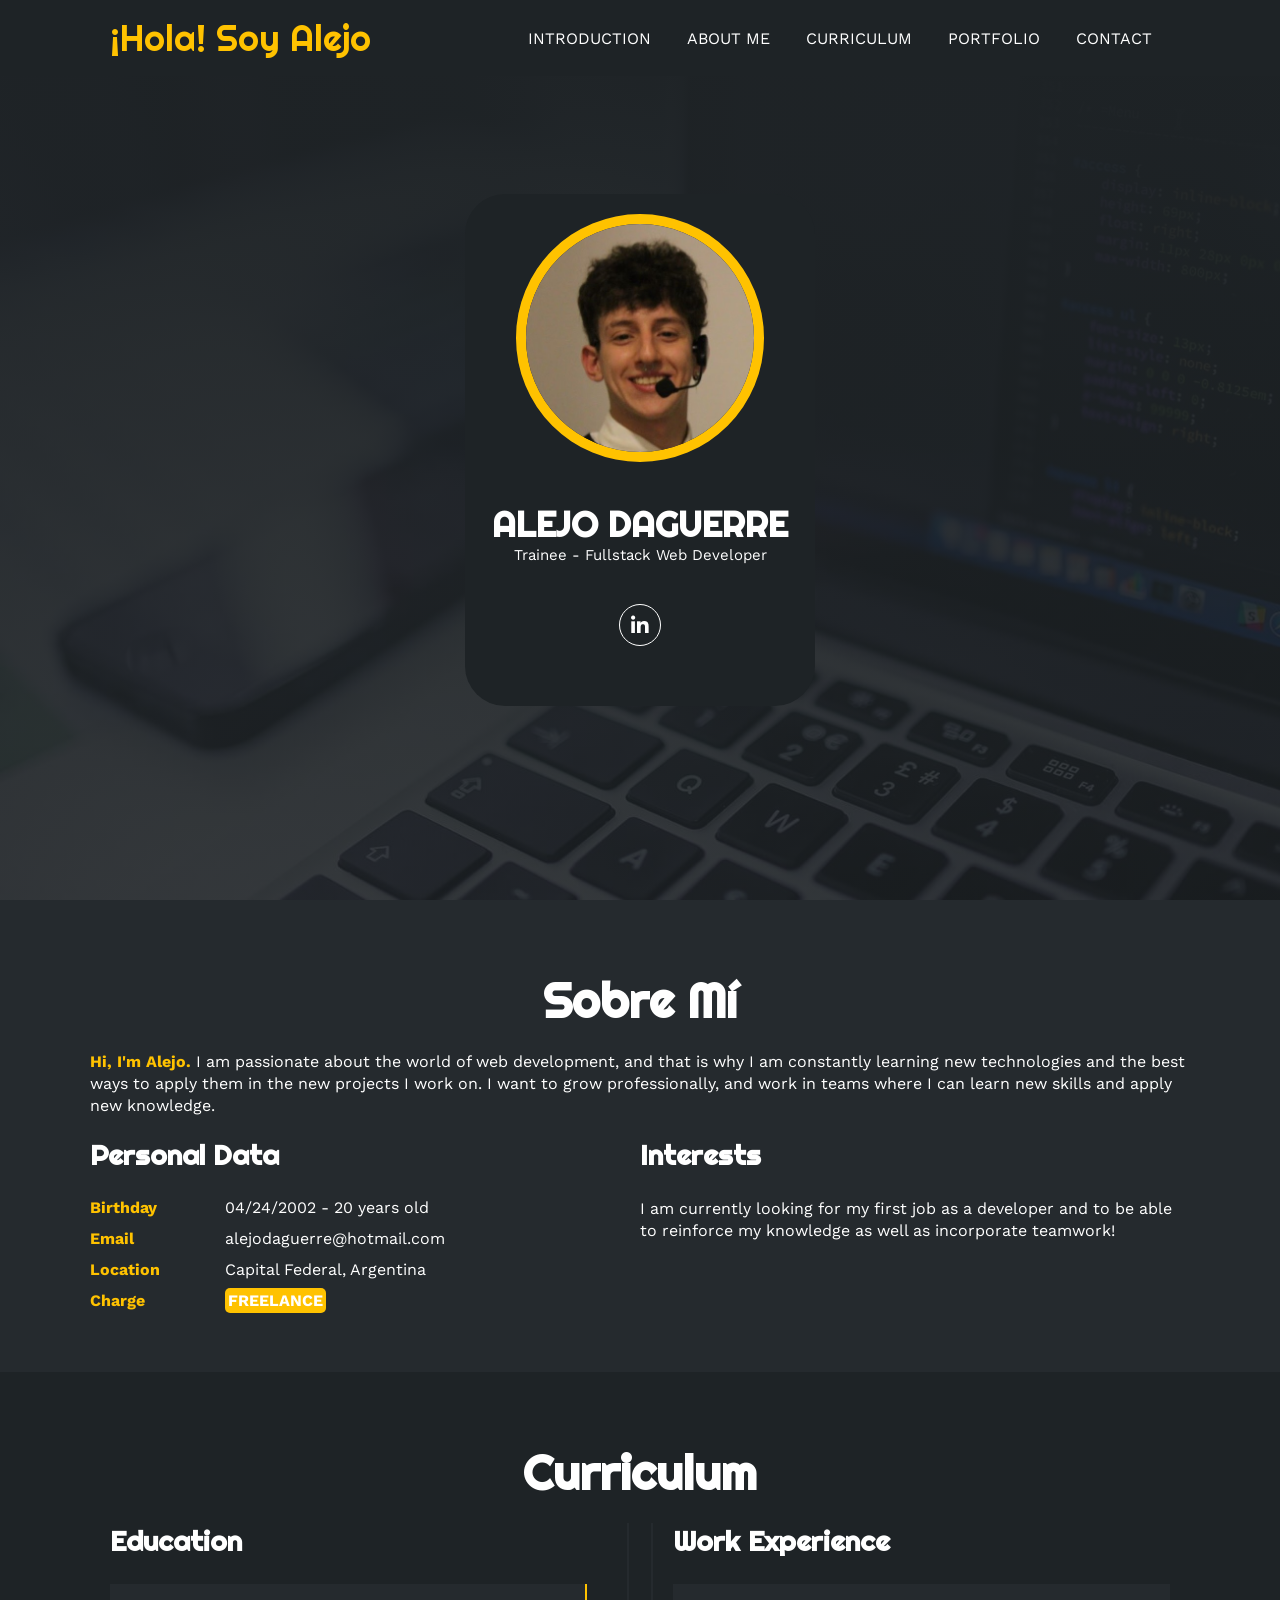
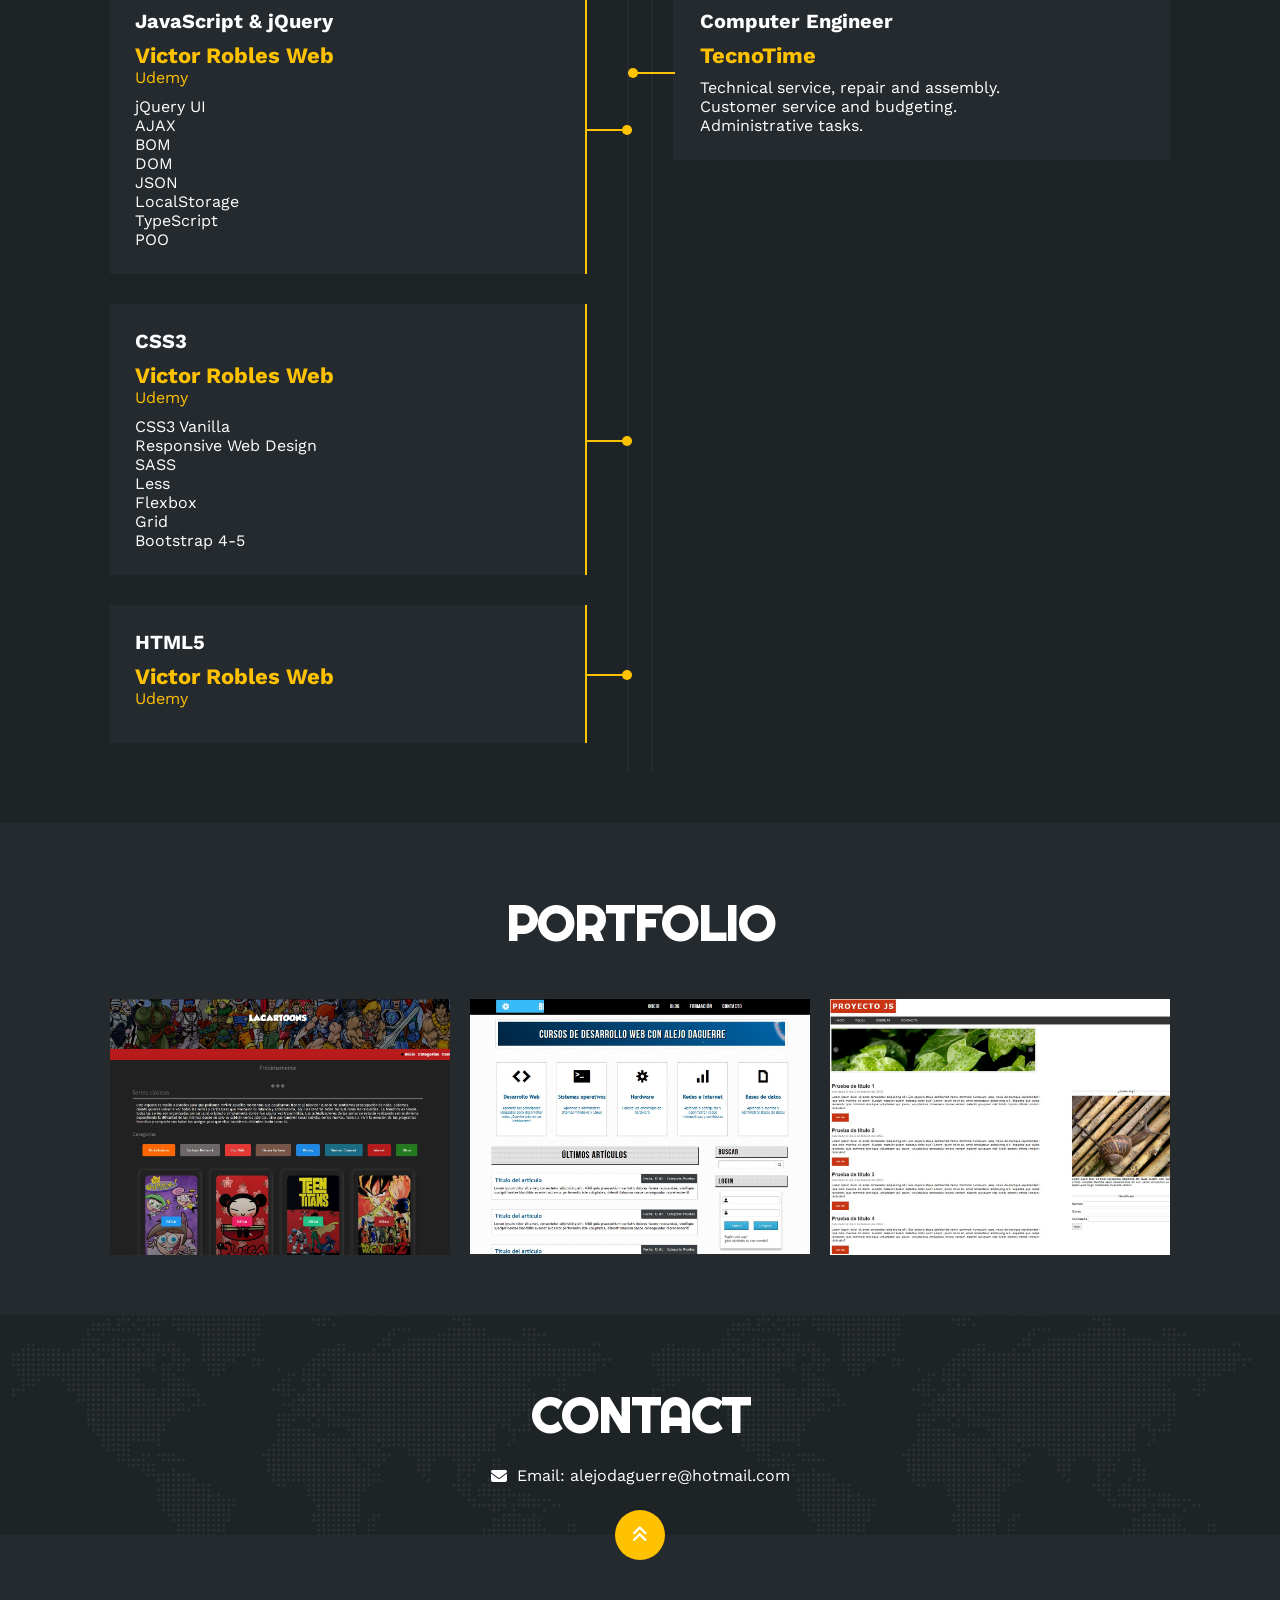
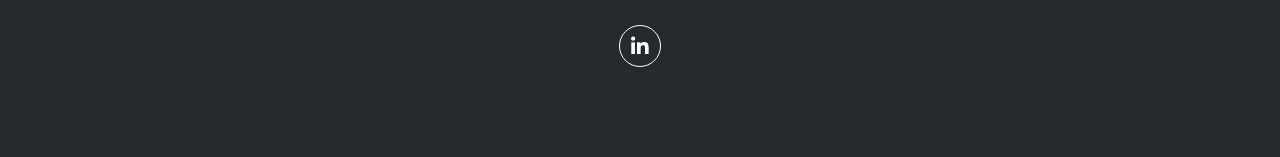
<file: index.html>
<!DOCTYPE html>
<html lang="es">

<head>
    <meta charset="UTF-8">
    <meta http-equiv="X-UA-Compatible" content="IE=edge">
    <meta name="viewport" content="width=device-width, initial-scale=1.0">
    <link rel="stylesheet" href="https://cdnjs.cloudflare.com/ajax/libs/font-awesome/6.1.2/css/all.min.css"
        integrity="sha512-1sCRPdkRXhBV2PBLUdRb4tMg1w2YPf37qatUFeS7zlBy7jJI8Lf4VHwWfZZfpXtYSLy85pkm9GaYVYMfw5BC1A=="
        crossorigin="anonymous" referrerpolicy="no-referrer" />
    <title>Portfolio - Alejo Daguerre</title>
    <link rel="icon" type="image/x-icon" href="img/favicon.png">
    <link rel="stylesheet" href="styles.css">
</head>

<body>

    <div class="headerContent">
        <header>
            <div class="logo">
                <a href="#">¡Hola! Soy Alejo</a>
            </div>
            <nav id="nav">
                <ul>
                    <li><a href="#intro" onclick="seleccionar()">INTRODUCTION</a></li>
                    <li><a href="#aboutMe" onclick="seleccionar()">ABOUT ME</a></li>
                    <li><a href="#curriculum" onclick="seleccionar()">CURRICULUM</a></li>
                    <li><a href="#portfolio" onclick="seleccionar()">PORTFOLIO</a></li>
                    <li><a href="#contact" onclick="seleccionar()">CONTACT</a></li>
                </ul>
            </nav>

            <div class="nav-responsive" onclick="mostrarOcultarMenu()">
                <i class="fa-solid fa-bars"></i>
            </div>
        </header>
    </div>

    <section id="intro" class="intro">
        <div class="bannerContent">
            <div class="imgContent">
                <img src="img/profile.jpg" alt="">
            </div>
            <h1>ALEJO DAGUERRE</h1>
            <h2>Trainee - Fullstack Web Developer</h2>
            <div class="linkedin">
                <a href="https://www.linkedin.com/in/alejo-daguerre/" target="_blank"><i
                        class="fa-brands fa-linkedin-in"></i></a>
            </div>
        </div>
    </section>

    <section id="aboutMe" class="aboutMe">
        <div class="bio">
            <h2>Sobre Mí</h2>
            <p><span>Hi, I'm Alejo.</span> I am passionate about the world of web development, and that is why I am
                constantly learning new technologies and the best ways to apply them in the new projects I work on. I
                want to grow professionally, and work in teams where I can learn new skills and apply new knowledge.</p>

            <div class="perData">
                <div class="col">
                    <h3>Personal Data</h3>
                    <ul>
                        <li>
                            <strong>Birthday</strong>
                            04/24/2002 - 20 years old
                        </li>
                        <li>
                            <strong>Email</strong>
                            alejodaguerre@hotmail.com
                        </li>
                        <li>
                            <strong>Location</strong>
                            Capital Federal, Argentina
                        </li>
                        <li>
                            <strong>Charge</strong>
                            <span>FREELANCE</span>
                        </li>
                    </ul>
                </div>

                <div class="col">
                    <h3>Interests</h3>
                    <div class="interestSection">
                            <p>I am currently looking for my first job as a developer and to be able to reinforce my
                                knowledge as well as incorporate teamwork!</p>
                    </div>
                </div>
            </div>
        </div>
    </section>

    <section id="curriculum" class="curriculum">
        <div class="contentSection">
            <h2>Curriculum</h2>
            <div class="pillar">
                <div class="col left">
                    <h3>Education</h3>
                    <div class="item lf">
                        <h4>JavaScript & jQuery</h4>
                        <span class="teacher">Victor Robles Web</span>
                        <span class="company">Udemy</span>
                        <p class="edu">
                        <ul>
                            <li>jQuery UI</li>
                            <li>AJAX</li>
                            <li>BOM</li>
                            <li>DOM</li>
                            <li>JSON</li>
                            <li>LocalStorage</li>
                            <li>TypeScript</li>
                            <li>POO</li>
                        </ul>
                        </p>
                        <div class="l-connector">
                            <div class="l-circle"></div>
                        </div>
                    </div>

                    <div class="item lf">
                        <h4>CSS3</h4>
                        <span class="teacher">Victor Robles Web</span>
                        <span class="company">Udemy</span>
                        <p class="edu">
                        <ul>
                            <li>CSS3 Vanilla</li>
                            <li>Responsive Web Design</li>
                            <li>SASS</li>
                            <li>Less</li>
                            <li>Flexbox</li>
                            <li>Grid</li>
                            <li>Bootstrap 4-5</li>
                        </ul>
                        </p>
                        <div class="l-connector">
                            <div class="l-circle"></div>
                        </div>
                    </div>

                    <div class="item lf">
                        <h4>HTML5</h4>
                        <span class="teacher">Victor Robles Web</span>
                        <span class="company">Udemy</span>
                        <div class="l-connector">
                            <div class="l-circle"></div>
                        </div>
                    </div>
                </div>

                <div class="col right">
                    <h3>Work Experience</h3>
                    <div class="item right">
                        <h4>Computer Engineer</h4>
                        <span class="teacher">TecnoTime</span>
                        <span class="company"></span>
                        <p><ul>
                            <li>Technical service, repair and assembly.</li>
                            <li>Customer service and budgeting.</li>
                            <li>Administrative tasks.</li>
                        </ul></p>
                        
                        <div class="r-connector">
                            <div class="r-circle"></div>
                        </div>
                    </div>
                </div>
            </div>
        </div>
    </section>

    <section id="portfolio" class="portfolio">
        <div class="sectionContent">
            <h2>PORTFOLIO</h2>
            <div class="gallery">
                <div class="project">
                    <a href="https://github.com/AlejoDaguerre/Project-LaCartoons" target="_blank">
                        <img src="img/p1.jpg" alt="">
                        <div class="overlay">
                            <h3>Project</h3>
                            <p>CSS3</p>
                        </div>
                    </a>
                </div>
                <div class="project">
                    <a href="https://github.com/AlejoDaguerre/Project-CSS3" target="_blank">
                        <img src="img/p2.jpg" alt="">
                        <div class="overlay">
                            <h3>Project</h3>
                            <p>CSS3</p>
                        </div>
                    </a>
                </div>
                <div class="project">
                    <a href="https://github.com/AlejoDaguerre/Project-JS" target="_blank">
                        <img src="img/p3.jpg" alt="">
                        <div class="overlay">
                            <h3>Project</h3>
                            <p>JavaScript</p>
                        </div>
                    </a>
                </div>
            </div>
        </div>
    </section>

    <section id="contact" class="contact">
        <div class="contentSection">
            <h2>CONTACT</h2>
            <div class="pillar">

                <div class="info">
                    <i class="fa-solid fa-envelope"></i>
                    Email: alejodaguerre@hotmail.com
                </div>
            </div>
    </section>

    <footer>
        <a href="#intro" class="up">
            <i class="fa-solid fa-angles-up"></i>
        </a>
        <div class="linkedin">
            <a href="https://www.linkedin.com/in/alejo-daguerre/" target="_blank"><i
                    class="fa-brands fa-linkedin-in"></i></a>
        </div>
    </footer>


    <script src="script.js"></script>
</body>

</html>
</file>
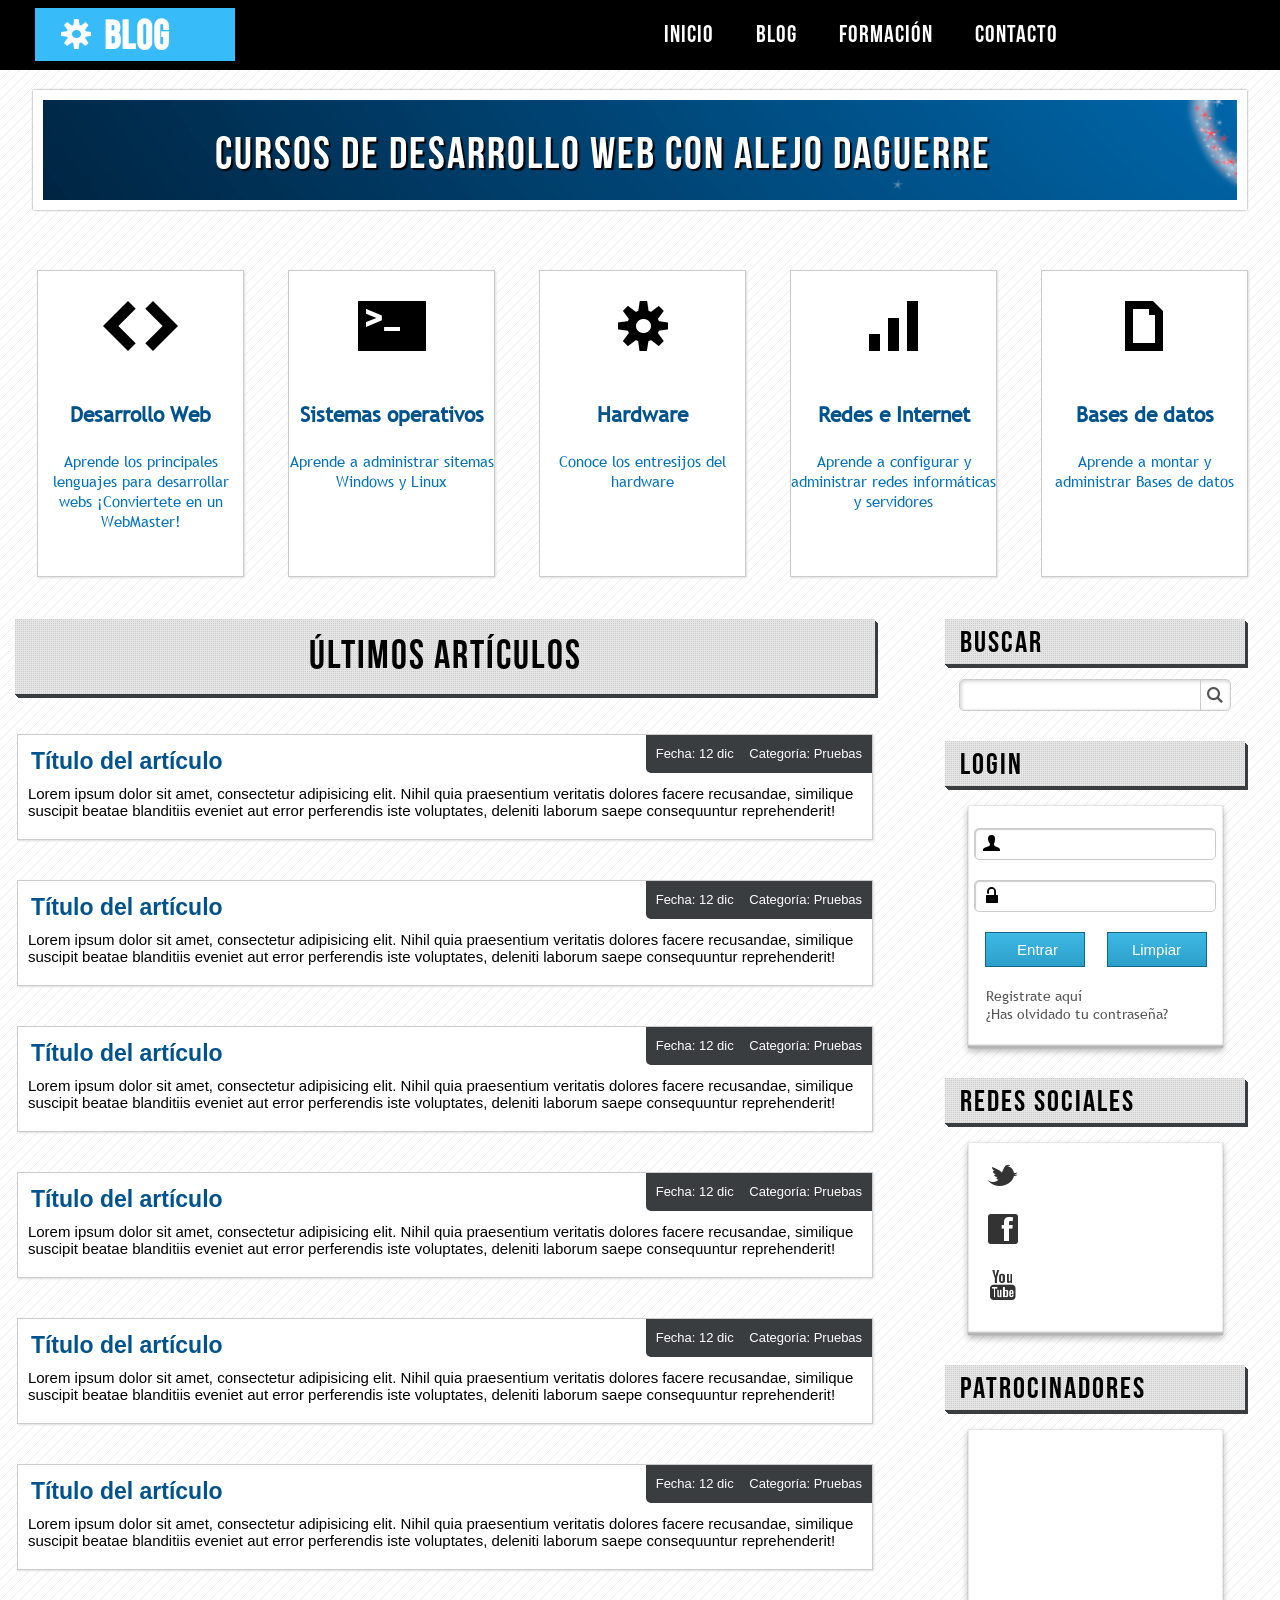
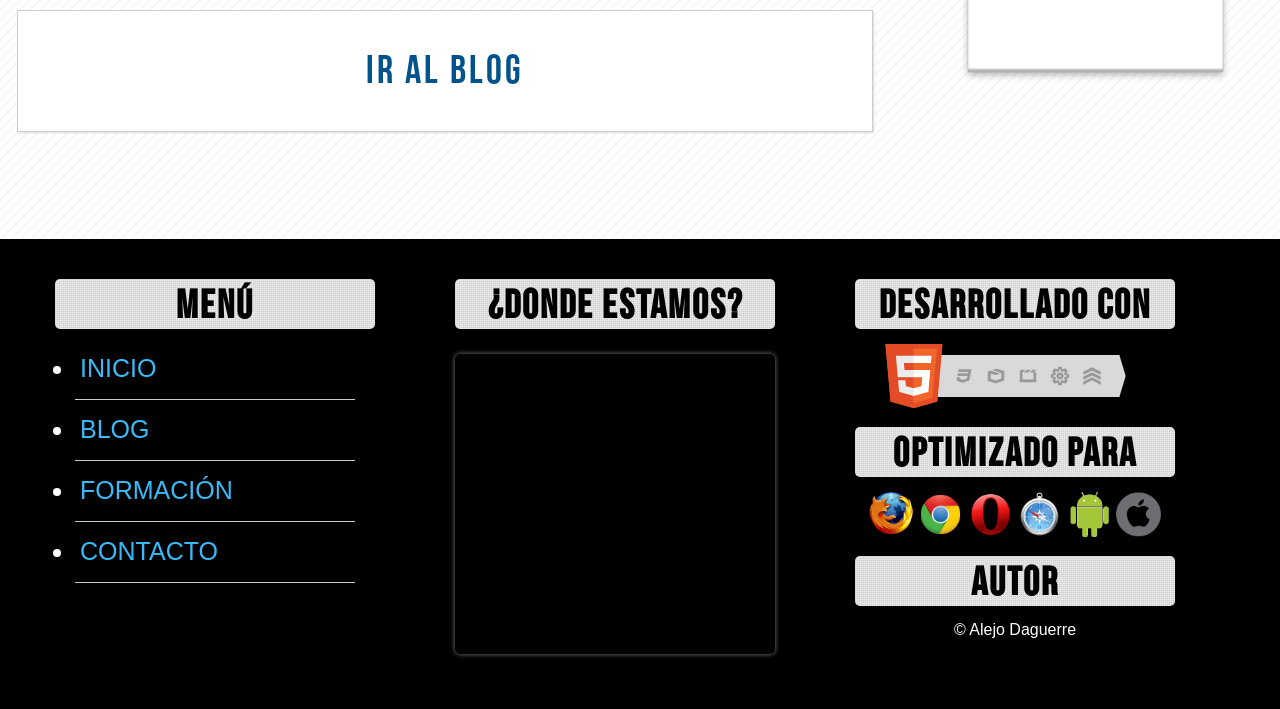
<file: proyects/Proyect2/index.html>
<!DOCTYPE html>
<html lang="es">

<head>
    <meta charset="utf-8">
    <meta name="viewport" content="width=device-width, user-scalable=no">
    <title>Máster en CSS</title>
    <link rel="icon" type="favicon/x-icon" href="img/supertux.png">
    <link rel="stylesheet" href="css/styles.css">
    <link rel="stylesheet" href="css/responsive.css">
</head>

<body>
    <!--Inicio Cabecera-->
    <header id="header">
        <div class="wrap">
            <div id="logo">
                <span class="gear">S</span>
                <h3>BLOG</h3>
            </div>
            <nav id="menu">
                <ul>
                    <li><a href="">INICIO</a></li>
                    <li><a href="">BLOG</a></li>
                    <li><a href="">FORMACIÓN</a></li>
                    <li><a href="">CONTACTO</a></li>
                </ul>
            </nav>
        </div>

    </header>
    <!--Fin Cabecera-->


    <section class="wrap wrap-content">
        <section id="info">

            <!--Inicio Banner-->
            <div id="banner">
                <h1>CURSOS DE DESARROLLO WEB CON ALEJO DAGUERRE</h1>
            </div>
            <!--Fin Banner-->

            <!--Inicio Tarjetas-->
            <div id="cards">
                <div class="card">
                    <p class="icon">H</p>
                    <h2 class="category">Desarrollo Web</h2>
                    <p class="description">
                        Aprende los principales lenguajes para desarrollar webs ¡Conviertete en un WebMaster!
                    </p>
                </div>
                <div class="card">
                    <p class="icon">_</p>
                    <h2 class="category">Sistemas operativos</h2>
                    <p class="description">
                        Aprende a administrar sitemas Windows y Linux
                    </p>
                </div>
                <div class="card">
                    <p class="icon">S</p>
                    <h2 class="category">Hardware</h2>
                    <p class="description">
                        Conoce los entresijos del hardware
                    </p>
                </div>
                <div class="card">
                    <p class="icon">u</p>
                    <h2 class="category">Redes e Internet</h2>
                    <p class="description">
                        Aprende a configurar y administrar redes informáticas y servidores
                    </p>
                </div>
                <div class="card">
                    <p class="icon">a</p>
                    <h2 class="category">Bases de datos</h2>
                    <p class="description">
                        Aprende a montar y administrar Bases de datos
                    </p>
                </div>
            </div>
            <!--Fin Tarjetas-->

        </section>

        <!--Inicio Barra Lateral-->
        <div class="clearfix"></div>
        <aside id="lateral">

            <h3>BUSCAR</h3>
            <div id="search">
                <form>
                    <input type="text">
                    <input type="button" value="L" class="icon">
                </form>
            </div>

            <h3>LOGIN</h3>
            <div id="login" class="aside-box">
                <form>
                    <label id="user" class="icon">U</label>
                    <input type="email">

                    <label id="password" class="icon">w</label>
                    <input type="password">

                    <input type="submit" value="Entrar">
                    <input type="reset" value="Limpiar">

                    <a href="#">Registrate aquí</a>
                    <a href="#">¿Has olvidado tu contraseña?</a>

                </form>
            </div>

            <h3>REDES SOCIALES</h3>
            <div id="social" class="aside-box">
                <div class="twitter">
                    <a href="#" class="icon">t</a>
                    <p class="overlay">Twitter</p>
                </div>
                <div class="facebook">
                    <a href="#" class="icon">f</a>
                    <p class="overlay">Facebook</p>
                </div>
                <div class="youtube">
                    <a href="#" class="icon">y</a>
                    <p class="overlay">Youtube</p>
                </div>
            </div>

            <h3>PATROCINADORES</h3>
            <div id="sponsors" class="aside-box"></div>

        </aside>
        <!--Fin Barra Lateral-->

        <!-- Inicio Articulos-->
        <section id="articles">
            <h2>Últimos artículos</h2>
            <div class="clearfix"></div>
            <article>
                <div class="data">
                    <span>Fecha: 12 dic</span>
                    <span>Categoría: Pruebas</span>
                </div>
                <h4>
                    <a href="#">Título del artículo</a>
                </h4>
                <p>Lorem ipsum dolor sit amet, consectetur adipisicing elit. Nihil quia praesentium veritatis dolores
                    facere recusandae, similique suscipit beatae blanditiis eveniet aut error perferendis iste
                    voluptates, deleniti laborum saepe consequuntur reprehenderit!</p>
            </article>
            <article>
                <div class="data">
                    <span>Fecha: 12 dic</span>
                    <span>Categoría: Pruebas</span>
                </div>
                <h4>
                    <a href="#">Título del artículo</a>
                </h4>
                <p>Lorem ipsum dolor sit amet, consectetur adipisicing elit. Nihil quia praesentium veritatis dolores
                    facere recusandae, similique suscipit beatae blanditiis eveniet aut error perferendis iste
                    voluptates, deleniti laborum saepe consequuntur reprehenderit!</p>
            </article>
            <article>
                <div class="data">
                    <span>Fecha: 12 dic</span>
                    <span>Categoría: Pruebas</span>
                </div>
                <h4>
                    <a href="#">Título del artículo</a>
                </h4>
                <p>Lorem ipsum dolor sit amet, consectetur adipisicing elit. Nihil quia praesentium veritatis dolores
                    facere recusandae, similique suscipit beatae blanditiis eveniet aut error perferendis iste
                    voluptates, deleniti laborum saepe consequuntur reprehenderit!</p>
            </article>
            <article>
                <div class="data">
                    <span>Fecha: 12 dic</span>
                    <span>Categoría: Pruebas</span>
                </div>
                <h4>
                    <a href="#">Título del artículo</a>
                </h4>
                <p>Lorem ipsum dolor sit amet, consectetur adipisicing elit. Nihil quia praesentium veritatis dolores
                    facere recusandae, similique suscipit beatae blanditiis eveniet aut error perferendis iste
                    voluptates, deleniti laborum saepe consequuntur reprehenderit!</p>
            </article>
            <article>
                <div class="data">
                    <span>Fecha: 12 dic</span>
                    <span>Categoría: Pruebas</span>
                </div>
                <h4>
                    <a href="#">Título del artículo</a>
                </h4>
                <p>Lorem ipsum dolor sit amet, consectetur adipisicing elit. Nihil quia praesentium veritatis dolores
                    facere recusandae, similique suscipit beatae blanditiis eveniet aut error perferendis iste
                    voluptates, deleniti laborum saepe consequuntur reprehenderit!</p>
            </article>
            <article>
                <div class="data">
                    <span>Fecha: 12 dic</span>
                    <span>Categoría: Pruebas</span>
                </div>
                <h4>
                    <a href="#">Título del artículo</a>
                </h4>
                <p>Lorem ipsum dolor sit amet, consectetur adipisicing elit. Nihil quia praesentium veritatis dolores
                    facere recusandae, similique suscipit beatae blanditiis eveniet aut error perferendis iste
                    voluptates, deleniti laborum saepe consequuntur reprehenderit!</p>
            </article>
            <article id="blog">
                <a href="#">Ir al Blog</a>
            </article>

        </section>
        <!-- Fin Articulos-->

    </section>

    <!--Inicio PIE DE PAGINA-->
    <div class="clearfix"></div>
    <footer id="footer">
        <div class="wrap">

            <div id="menu footer">
                <h5>MENÚ</h5>
                <ul>
                    <li><a href="">INICIO</a></li>
                    <li><a href="">BLOG</a></li>
                    <li><a href="">FORMACIÓN</a></li>
                    <li><a href="">CONTACTO</a></li>
                </ul>
            </div>
            <div id="location">
                <h5>¿DONDE ESTAMOS?</h5>
                <iframe src="https://www.google.com/maps/embed?pb=!1m18!1m12!1m3!1d3283.8668676506013!2d-58.44796464870468!3d-34.60752786511194!2m3!1f0!2f0!3f0!3m2!1i1024!2i768!4f13.1!3m3!1m2!1s0x95bcca1189c237db%3A0x7d00b48da5073e21!2sCid%20Campeador!5e0!3m2!1ses-419!2sar!4v1646343171667!5m2!1ses-419!2sar" width="600" height="450" style="border:0;" allowfullscreen="" loading="lazy"></iframe>
            </div>

            <div id="info">
                <h5>Desarrollado con</h5>
                <p>
                    <img src="img/html5-badge-h-css3-graphics-multimedia-performance-semantics.png" alt="Creado con HTML y CSS">
                </p>

                <h5>Optimizado para</h5>
                <p id="browsers">
                    <a href="#">
                        <img src="img/firefox-icon.png" alt="Firefox" title="firefox">
                    </a>
                    <a href="#">
                        <img src="img/chrome.png" alt="Chrome" title="Chrome">
                    </a>
                    <a href="#">
                        <img src="img/Opera_256x256.png" alt="OperaGX" title="OperaGX">
                    </a>
                    <a href="#">
                        <img src="img/safari.png" alt="Safari" title="Safari">
                    </a>
                    <a href="#">
                        <img src="img/android.png" alt="Android" title="Android">
                    </a>
                    <a href="#">
                        <img src="img/ios.png" alt="IOS" title="IOS">
                    </a>
                </p>

                <h5>AUTOR</h5>
                <p>&copy; Alejo Daguerre</p>

            </div>

        </div>
    </footer>
    <!--Fin PIE DE PAGINA-->



</body>

</html>
</file>
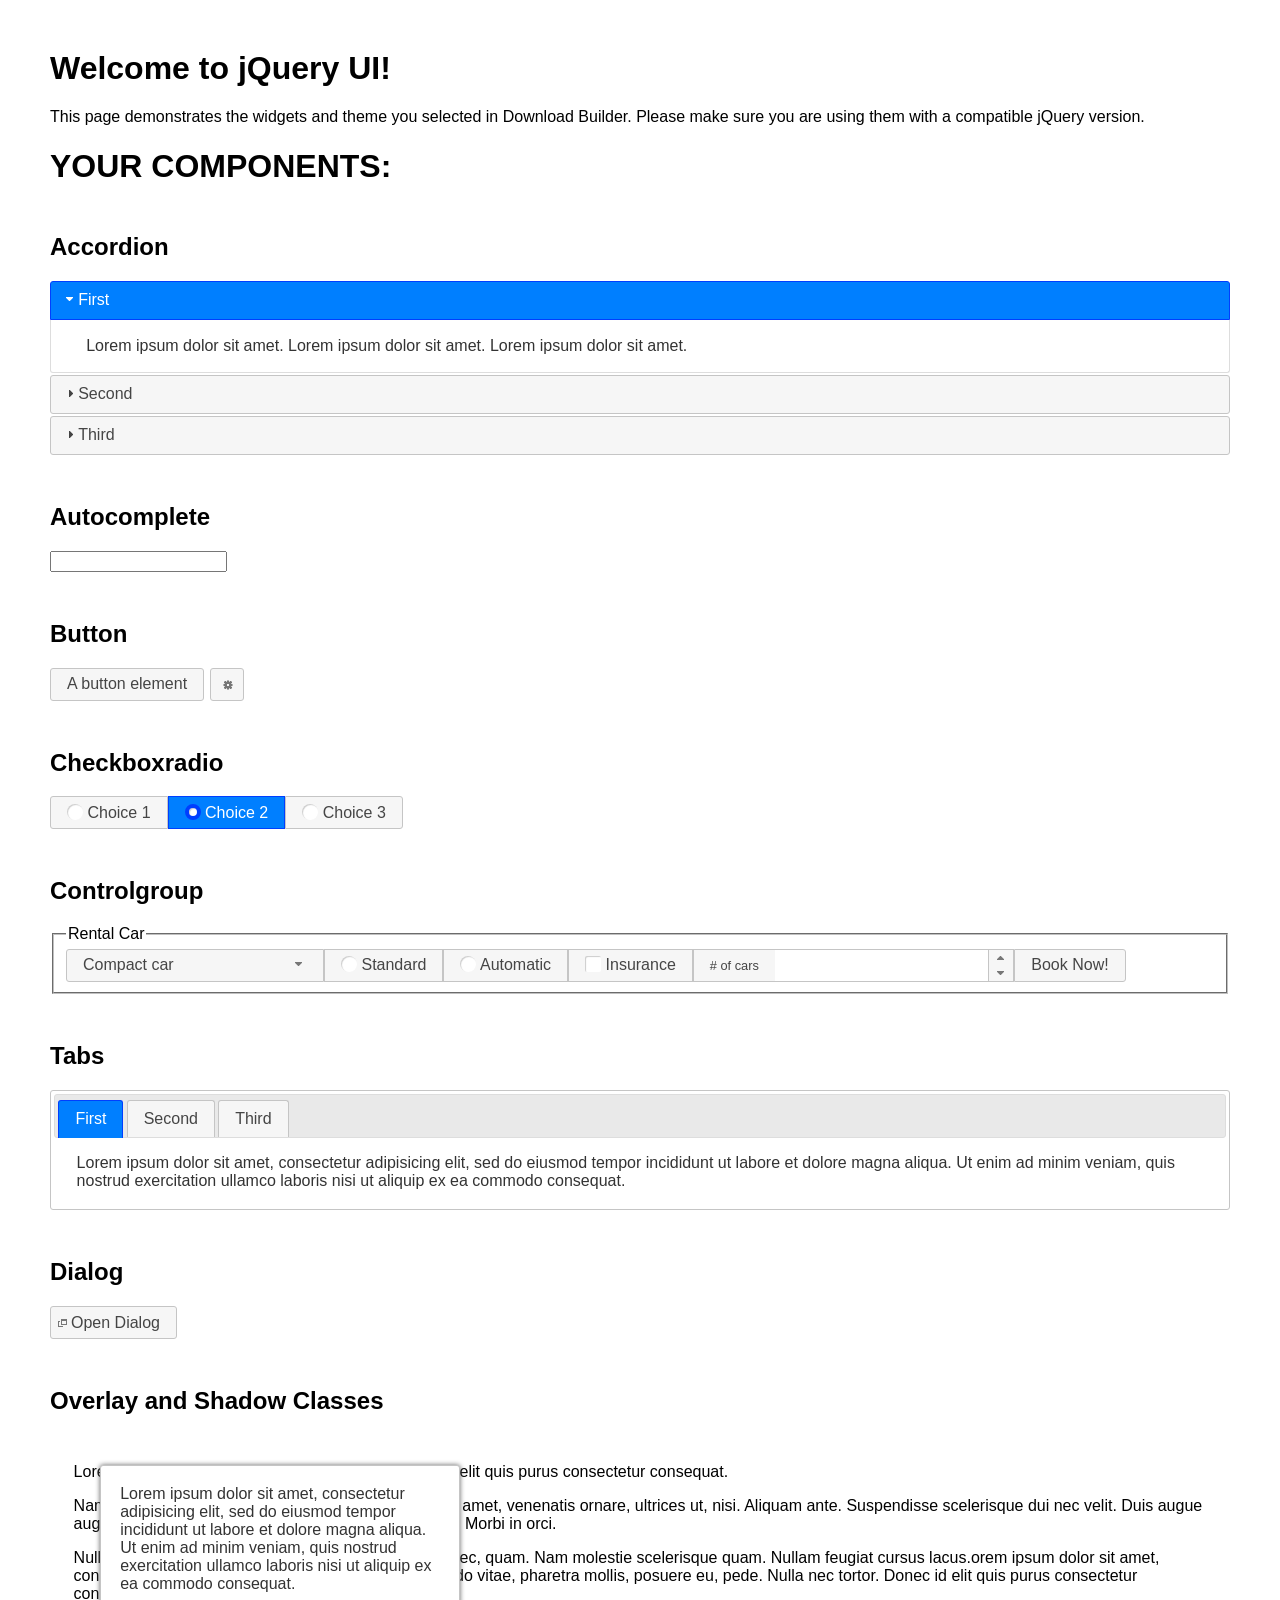
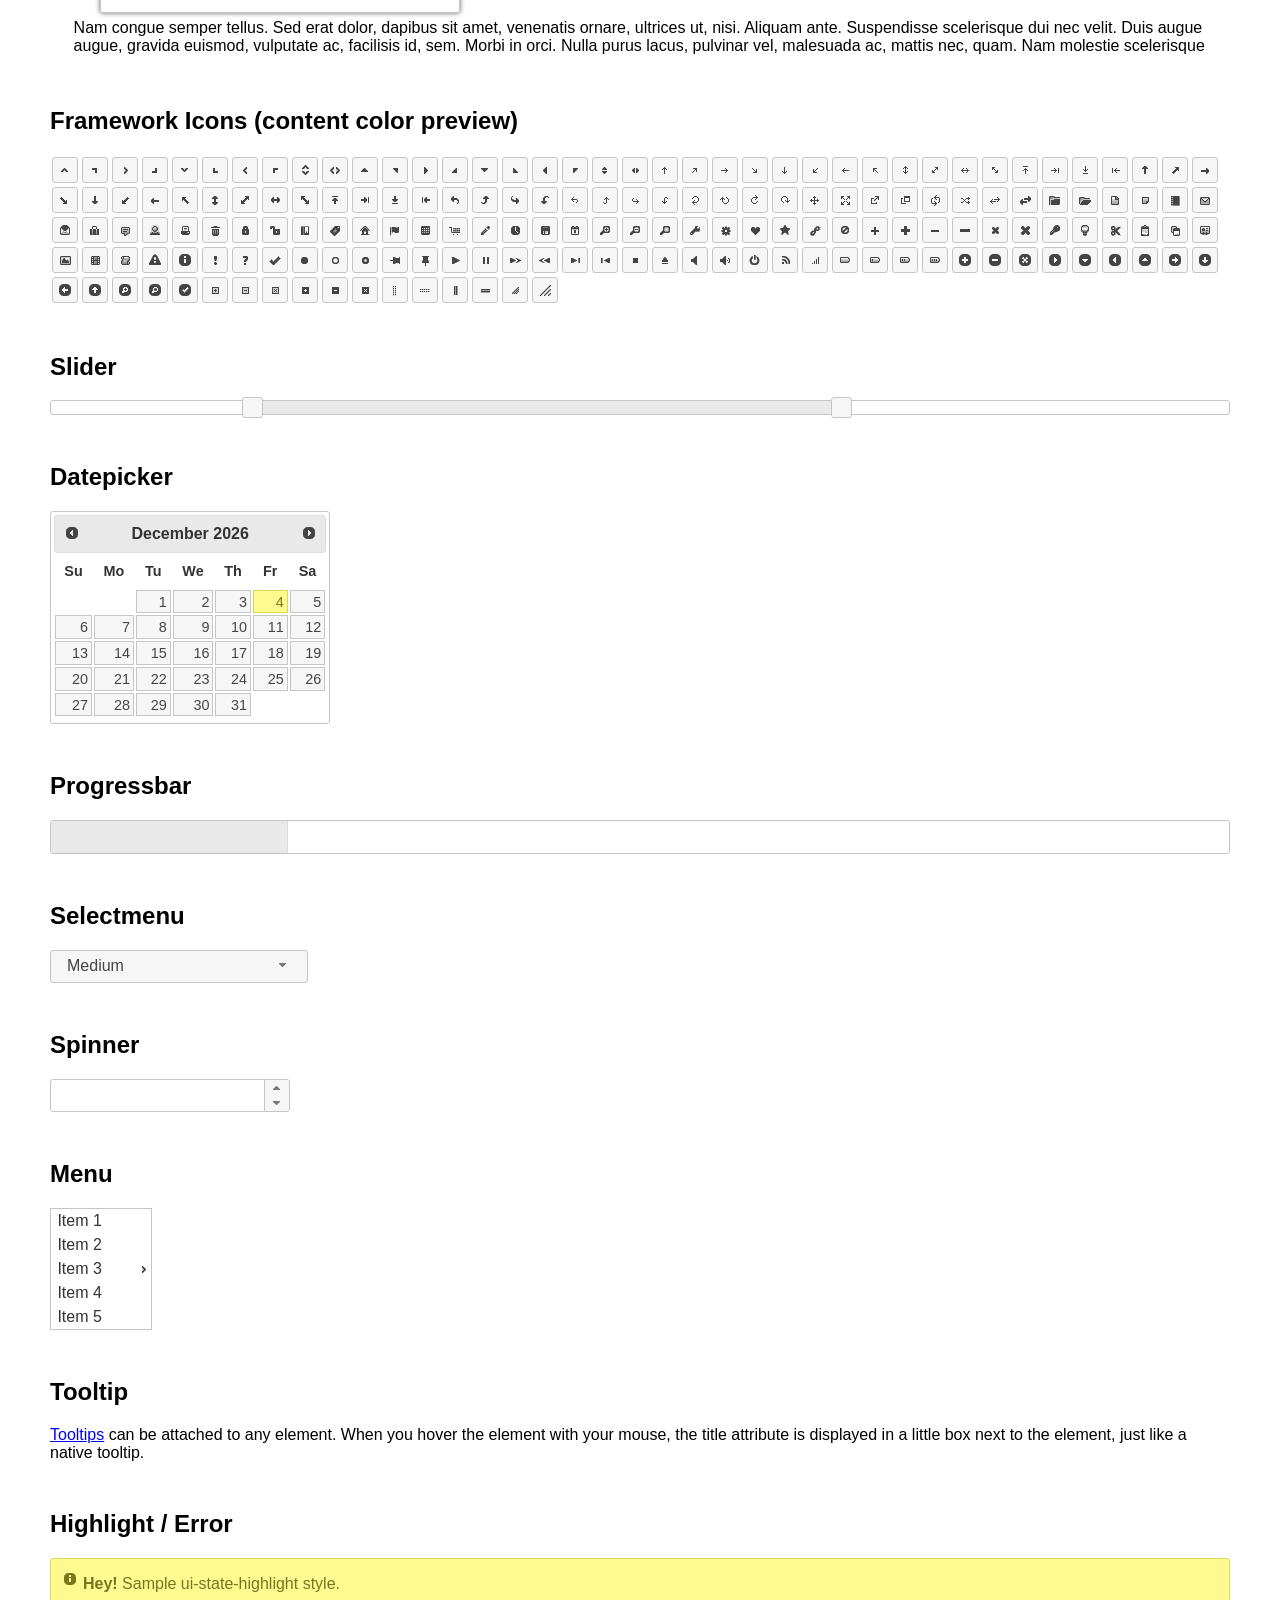
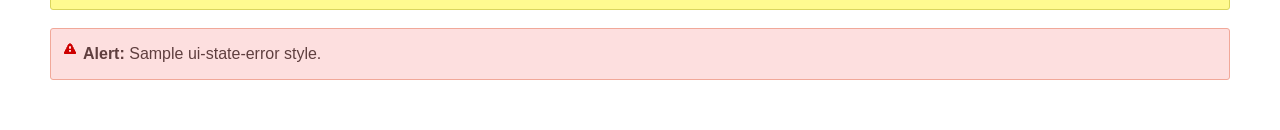
<file: proyects/Proyect3/js/jquery-ui/index.html>
<!doctype html>
<html lang="us">
<head>
	<meta charset="utf-8">
	<title>jQuery UI Example Page</title>
	<link href="jquery-ui.css" rel="stylesheet">
	<style>
	body{
		font-family: "Trebuchet MS", sans-serif;
		margin: 50px;
	}
	.demoHeaders {
		margin-top: 2em;
	}
	#dialog-link {
		padding: .4em 1em .4em 20px;
		text-decoration: none;
		position: relative;
	}
	#dialog-link span.ui-icon {
		margin: 0 5px 0 0;
		position: absolute;
		left: .2em;
		top: 50%;
		margin-top: -8px;
	}
	#icons {
		margin: 0;
		padding: 0;
	}
	#icons li {
		margin: 2px;
		position: relative;
		padding: 4px 0;
		cursor: pointer;
		float: left;
		list-style: none;
	}
	#icons span.ui-icon {
		float: left;
		margin: 0 4px;
	}
	.fakewindowcontain .ui-widget-overlay {
		position: absolute;
	}
	select {
		width: 200px;
	}
	</style>
</head>
<body>

<h1>Welcome to jQuery UI!</h1>

<div class="ui-widget">
	<p>This page demonstrates the widgets and theme you selected in Download Builder. Please make sure you are using them with a compatible jQuery version.</p>
</div>

<h1>YOUR COMPONENTS:</h1>

<!-- Accordion -->
<h2 class="demoHeaders">Accordion</h2>
<div id="accordion">
	<h3>First</h3>
	<div>Lorem ipsum dolor sit amet. Lorem ipsum dolor sit amet. Lorem ipsum dolor sit amet.</div>
	<h3>Second</h3>
	<div>Phasellus mattis tincidunt nibh.</div>
	<h3>Third</h3>
	<div>Nam dui erat, auctor a, dignissim quis.</div>
</div>

<!-- Autocomplete -->
<h2 class="demoHeaders">Autocomplete</h2>
<div>
	<input id="autocomplete" title="type &quot;a&quot;">
</div>

<!-- Button -->
<h2 class="demoHeaders">Button</h2>
<button id="button">A button element</button>
<button id="button-icon">An icon-only button</button>

<!-- Checkboxradio -->
<h2 class="demoHeaders">Checkboxradio</h2>
<form style="margin-top: 1em;">
	<div id="radioset">
		<input type="radio" id="radio1" name="radio"><label for="radio1">Choice 1</label>
		<input type="radio" id="radio2" name="radio" checked="checked"><label for="radio2">Choice 2</label>
		<input type="radio" id="radio3" name="radio"><label for="radio3">Choice 3</label>
	</div>
</form>

<!-- Controlgroup -->
<h2 class="demoHeaders">Controlgroup</h2>
<fieldset>
	<legend>Rental Car</legend>
	<div id="controlgroup">
		<select id="car-type">
			<option>Compact car</option>
			<option>Midsize car</option>
			<option>Full size car</option>
			<option>SUV</option>
			<option>Luxury</option>
			<option>Truck</option>
			<option>Van</option>
		</select>
		<label for="transmission-standard">Standard</label>
		<input type="radio" name="transmission" id="transmission-standard">
		<label for="transmission-automatic">Automatic</label>
		<input type="radio" name="transmission" id="transmission-automatic">
		<label for="insurance">Insurance</label>
		<input type="checkbox" name="insurance" id="insurance">
		<label for="horizontal-spinner" class="ui-controlgroup-label"># of cars</label>
		<input id="horizontal-spinner" class="ui-spinner-input">
		<button>Book Now!</button>
	</div>
</fieldset>

<!-- Tabs -->
<h2 class="demoHeaders">Tabs</h2>
<div id="tabs">
	<ul>
		<li><a href="#tabs-1">First</a></li>
		<li><a href="#tabs-2">Second</a></li>
		<li><a href="#tabs-3">Third</a></li>
	</ul>
	<div id="tabs-1">Lorem ipsum dolor sit amet, consectetur adipisicing elit, sed do eiusmod tempor incididunt ut labore et dolore magna aliqua. Ut enim ad minim veniam, quis nostrud exercitation ullamco laboris nisi ut aliquip ex ea commodo consequat.</div>
	<div id="tabs-2">Phasellus mattis tincidunt nibh. Cras orci urna, blandit id, pretium vel, aliquet ornare, felis. Maecenas scelerisque sem non nisl. Fusce sed lorem in enim dictum bibendum.</div>
	<div id="tabs-3">Nam dui erat, auctor a, dignissim quis, sollicitudin eu, felis. Pellentesque nisi urna, interdum eget, sagittis et, consequat vestibulum, lacus. Mauris porttitor ullamcorper augue.</div>
</div>

<h2 class="demoHeaders">Dialog</h2>
<p>
	<button id="dialog-link" class="ui-button ui-corner-all ui-widget">
		<span class="ui-icon ui-icon-newwin"></span>Open Dialog
	</button>
</p>

<h2 class="demoHeaders">Overlay and Shadow Classes</h2>
<div style="position: relative; width: 96%; height: 200px; padding:1% 2%; overflow:hidden;" class="fakewindowcontain">
	<p>Lorem ipsum dolor sit amet,  Nulla nec tortor. Donec id elit quis purus consectetur consequat. </p><p>Nam congue semper tellus. Sed erat dolor, dapibus sit amet, venenatis ornare, ultrices ut, nisi. Aliquam ante. Suspendisse scelerisque dui nec velit. Duis augue augue, gravida euismod, vulputate ac, facilisis id, sem. Morbi in orci. </p><p>Nulla purus lacus, pulvinar vel, malesuada ac, mattis nec, quam. Nam molestie scelerisque quam. Nullam feugiat cursus lacus.orem ipsum dolor sit amet, consectetur adipiscing elit. Donec libero risus, commodo vitae, pharetra mollis, posuere eu, pede. Nulla nec tortor. Donec id elit quis purus consectetur consequat. </p><p>Nam congue semper tellus. Sed erat dolor, dapibus sit amet, venenatis ornare, ultrices ut, nisi. Aliquam ante. Suspendisse scelerisque dui nec velit. Duis augue augue, gravida euismod, vulputate ac, facilisis id, sem. Morbi in orci. Nulla purus lacus, pulvinar vel, malesuada ac, mattis nec, quam. Nam molestie scelerisque quam. </p><p>Nullam feugiat cursus lacus.orem ipsum dolor sit amet, consectetur adipiscing elit. Donec libero risus, commodo vitae, pharetra mollis, posuere eu, pede. Nulla nec tortor. Donec id elit quis purus consectetur consequat. Nam congue semper tellus. Sed erat dolor, dapibus sit amet, venenatis ornare, ultrices ut, nisi. Aliquam ante. </p><p>Suspendisse scelerisque dui nec velit. Duis augue augue, gravida euismod, vulputate ac, facilisis id, sem. Morbi in orci. Nulla purus lacus, pulvinar vel, malesuada ac, mattis nec, quam. Nam molestie scelerisque quam. Nullam feugiat cursus lacus.orem ipsum dolor sit amet, consectetur adipiscing elit. Donec libero risus, commodo vitae, pharetra mollis, posuere eu, pede. Nulla nec tortor. Donec id elit quis purus consectetur consequat. Nam congue semper tellus. Sed erat dolor, dapibus sit amet, venenatis ornare, ultrices ut, nisi. </p>

	<!-- ui-dialog -->
	<div class="ui-widget-overlay ui-front"></div>
	<div style="position: absolute; width: 320px; left: 50px; top: 30px; padding: 1.2em" class="ui-widget ui-front ui-widget-content ui-corner-all ui-widget-shadow">
		Lorem ipsum dolor sit amet, consectetur adipisicing elit, sed do eiusmod tempor incididunt ut labore et dolore magna aliqua. Ut enim ad minim veniam, quis nostrud exercitation ullamco laboris nisi ut aliquip ex ea commodo consequat.
	</div>

</div>

<!-- ui-dialog -->
<div id="dialog" title="Dialog Title">
	<p>Lorem ipsum dolor sit amet, consectetur adipisicing elit, sed do eiusmod tempor incididunt ut labore et dolore magna aliqua. Ut enim ad minim veniam, quis nostrud exercitation ullamco laboris nisi ut aliquip ex ea commodo consequat.</p>
</div>


<h2 class="demoHeaders">Framework Icons (content color preview)</h2>
<ul id="icons" class="ui-widget ui-helper-clearfix">
	<li class="ui-state-default ui-corner-all" title=".ui-icon-caret-1-n"><span class="ui-icon ui-icon-caret-1-n"></span></li>
	<li class="ui-state-default ui-corner-all" title=".ui-icon-caret-1-ne"><span class="ui-icon ui-icon-caret-1-ne"></span></li>
	<li class="ui-state-default ui-corner-all" title=".ui-icon-caret-1-e"><span class="ui-icon ui-icon-caret-1-e"></span></li>
	<li class="ui-state-default ui-corner-all" title=".ui-icon-caret-1-se"><span class="ui-icon ui-icon-caret-1-se"></span></li>
	<li class="ui-state-default ui-corner-all" title=".ui-icon-caret-1-s"><span class="ui-icon ui-icon-caret-1-s"></span></li>
	<li class="ui-state-default ui-corner-all" title=".ui-icon-caret-1-sw"><span class="ui-icon ui-icon-caret-1-sw"></span></li>
	<li class="ui-state-default ui-corner-all" title=".ui-icon-caret-1-w"><span class="ui-icon ui-icon-caret-1-w"></span></li>
	<li class="ui-state-default ui-corner-all" title=".ui-icon-caret-1-nw"><span class="ui-icon ui-icon-caret-1-nw"></span></li>
	<li class="ui-state-default ui-corner-all" title=".ui-icon-caret-2-n-s"><span class="ui-icon ui-icon-caret-2-n-s"></span></li>
	<li class="ui-state-default ui-corner-all" title=".ui-icon-caret-2-e-w"><span class="ui-icon ui-icon-caret-2-e-w"></span></li>
	<li class="ui-state-default ui-corner-all" title=".ui-icon-triangle-1-n"><span class="ui-icon ui-icon-triangle-1-n"></span></li>
	<li class="ui-state-default ui-corner-all" title=".ui-icon-triangle-1-ne"><span class="ui-icon ui-icon-triangle-1-ne"></span></li>
	<li class="ui-state-default ui-corner-all" title=".ui-icon-triangle-1-e"><span class="ui-icon ui-icon-triangle-1-e"></span></li>
	<li class="ui-state-default ui-corner-all" title=".ui-icon-triangle-1-se"><span class="ui-icon ui-icon-triangle-1-se"></span></li>
	<li class="ui-state-default ui-corner-all" title=".ui-icon-triangle-1-s"><span class="ui-icon ui-icon-triangle-1-s"></span></li>
	<li class="ui-state-default ui-corner-all" title=".ui-icon-triangle-1-sw"><span class="ui-icon ui-icon-triangle-1-sw"></span></li>
	<li class="ui-state-default ui-corner-all" title=".ui-icon-triangle-1-w"><span class="ui-icon ui-icon-triangle-1-w"></span></li>
	<li class="ui-state-default ui-corner-all" title=".ui-icon-triangle-1-nw"><span class="ui-icon ui-icon-triangle-1-nw"></span></li>
	<li class="ui-state-default ui-corner-all" title=".ui-icon-triangle-2-n-s"><span class="ui-icon ui-icon-triangle-2-n-s"></span></li>
	<li class="ui-state-default ui-corner-all" title=".ui-icon-triangle-2-e-w"><span class="ui-icon ui-icon-triangle-2-e-w"></span></li>
	<li class="ui-state-default ui-corner-all" title=".ui-icon-arrow-1-n"><span class="ui-icon ui-icon-arrow-1-n"></span></li>
	<li class="ui-state-default ui-corner-all" title=".ui-icon-arrow-1-ne"><span class="ui-icon ui-icon-arrow-1-ne"></span></li>
	<li class="ui-state-default ui-corner-all" title=".ui-icon-arrow-1-e"><span class="ui-icon ui-icon-arrow-1-e"></span></li>
	<li class="ui-state-default ui-corner-all" title=".ui-icon-arrow-1-se"><span class="ui-icon ui-icon-arrow-1-se"></span></li>
	<li class="ui-state-default ui-corner-all" title=".ui-icon-arrow-1-s"><span class="ui-icon ui-icon-arrow-1-s"></span></li>
	<li class="ui-state-default ui-corner-all" title=".ui-icon-arrow-1-sw"><span class="ui-icon ui-icon-arrow-1-sw"></span></li>
	<li class="ui-state-default ui-corner-all" title=".ui-icon-arrow-1-w"><span class="ui-icon ui-icon-arrow-1-w"></span></li>
	<li class="ui-state-default ui-corner-all" title=".ui-icon-arrow-1-nw"><span class="ui-icon ui-icon-arrow-1-nw"></span></li>
	<li class="ui-state-default ui-corner-all" title=".ui-icon-arrow-2-n-s"><span class="ui-icon ui-icon-arrow-2-n-s"></span></li>
	<li class="ui-state-default ui-corner-all" title=".ui-icon-arrow-2-ne-sw"><span class="ui-icon ui-icon-arrow-2-ne-sw"></span></li>
	<li class="ui-state-default ui-corner-all" title=".ui-icon-arrow-2-e-w"><span class="ui-icon ui-icon-arrow-2-e-w"></span></li>
	<li class="ui-state-default ui-corner-all" title=".ui-icon-arrow-2-se-nw"><span class="ui-icon ui-icon-arrow-2-se-nw"></span></li>
	<li class="ui-state-default ui-corner-all" title=".ui-icon-arrowstop-1-n"><span class="ui-icon ui-icon-arrowstop-1-n"></span></li>
	<li class="ui-state-default ui-corner-all" title=".ui-icon-arrowstop-1-e"><span class="ui-icon ui-icon-arrowstop-1-e"></span></li>
	<li class="ui-state-default ui-corner-all" title=".ui-icon-arrowstop-1-s"><span class="ui-icon ui-icon-arrowstop-1-s"></span></li>
	<li class="ui-state-default ui-corner-all" title=".ui-icon-arrowstop-1-w"><span class="ui-icon ui-icon-arrowstop-1-w"></span></li>
	<li class="ui-state-default ui-corner-all" title=".ui-icon-arrowthick-1-n"><span class="ui-icon ui-icon-arrowthick-1-n"></span></li>
	<li class="ui-state-default ui-corner-all" title=".ui-icon-arrowthick-1-ne"><span class="ui-icon ui-icon-arrowthick-1-ne"></span></li>
	<li class="ui-state-default ui-corner-all" title=".ui-icon-arrowthick-1-e"><span class="ui-icon ui-icon-arrowthick-1-e"></span></li>
	<li class="ui-state-default ui-corner-all" title=".ui-icon-arrowthick-1-se"><span class="ui-icon ui-icon-arrowthick-1-se"></span></li>
	<li class="ui-state-default ui-corner-all" title=".ui-icon-arrowthick-1-s"><span class="ui-icon ui-icon-arrowthick-1-s"></span></li>
	<li class="ui-state-default ui-corner-all" title=".ui-icon-arrowthick-1-sw"><span class="ui-icon ui-icon-arrowthick-1-sw"></span></li>
	<li class="ui-state-default ui-corner-all" title=".ui-icon-arrowthick-1-w"><span class="ui-icon ui-icon-arrowthick-1-w"></span></li>
	<li class="ui-state-default ui-corner-all" title=".ui-icon-arrowthick-1-nw"><span class="ui-icon ui-icon-arrowthick-1-nw"></span></li>
	<li class="ui-state-default ui-corner-all" title=".ui-icon-arrowthick-2-n-s"><span class="ui-icon ui-icon-arrowthick-2-n-s"></span></li>
	<li class="ui-state-default ui-corner-all" title=".ui-icon-arrowthick-2-ne-sw"><span class="ui-icon ui-icon-arrowthick-2-ne-sw"></span></li>
	<li class="ui-state-default ui-corner-all" title=".ui-icon-arrowthick-2-e-w"><span class="ui-icon ui-icon-arrowthick-2-e-w"></span></li>
	<li class="ui-state-default ui-corner-all" title=".ui-icon-arrowthick-2-se-nw"><span class="ui-icon ui-icon-arrowthick-2-se-nw"></span></li>
	<li class="ui-state-default ui-corner-all" title=".ui-icon-arrowthickstop-1-n"><span class="ui-icon ui-icon-arrowthickstop-1-n"></span></li>
	<li class="ui-state-default ui-corner-all" title=".ui-icon-arrowthickstop-1-e"><span class="ui-icon ui-icon-arrowthickstop-1-e"></span></li>
	<li class="ui-state-default ui-corner-all" title=".ui-icon-arrowthickstop-1-s"><span class="ui-icon ui-icon-arrowthickstop-1-s"></span></li>
	<li class="ui-state-default ui-corner-all" title=".ui-icon-arrowthickstop-1-w"><span class="ui-icon ui-icon-arrowthickstop-1-w"></span></li>
	<li class="ui-state-default ui-corner-all" title=".ui-icon-arrowreturnthick-1-w"><span class="ui-icon ui-icon-arrowreturnthick-1-w"></span></li>
	<li class="ui-state-default ui-corner-all" title=".ui-icon-arrowreturnthick-1-n"><span class="ui-icon ui-icon-arrowreturnthick-1-n"></span></li>
	<li class="ui-state-default ui-corner-all" title=".ui-icon-arrowreturnthick-1-e"><span class="ui-icon ui-icon-arrowreturnthick-1-e"></span></li>
	<li class="ui-state-default ui-corner-all" title=".ui-icon-arrowreturnthick-1-s"><span class="ui-icon ui-icon-arrowreturnthick-1-s"></span></li>
	<li class="ui-state-default ui-corner-all" title=".ui-icon-arrowreturn-1-w"><span class="ui-icon ui-icon-arrowreturn-1-w"></span></li>
	<li class="ui-state-default ui-corner-all" title=".ui-icon-arrowreturn-1-n"><span class="ui-icon ui-icon-arrowreturn-1-n"></span></li>
	<li class="ui-state-default ui-corner-all" title=".ui-icon-arrowreturn-1-e"><span class="ui-icon ui-icon-arrowreturn-1-e"></span></li>
	<li class="ui-state-default ui-corner-all" title=".ui-icon-arrowreturn-1-s"><span class="ui-icon ui-icon-arrowreturn-1-s"></span></li>
	<li class="ui-state-default ui-corner-all" title=".ui-icon-arrowrefresh-1-w"><span class="ui-icon ui-icon-arrowrefresh-1-w"></span></li>
	<li class="ui-state-default ui-corner-all" title=".ui-icon-arrowrefresh-1-n"><span class="ui-icon ui-icon-arrowrefresh-1-n"></span></li>
	<li class="ui-state-default ui-corner-all" title=".ui-icon-arrowrefresh-1-e"><span class="ui-icon ui-icon-arrowrefresh-1-e"></span></li>
	<li class="ui-state-default ui-corner-all" title=".ui-icon-arrowrefresh-1-s"><span class="ui-icon ui-icon-arrowrefresh-1-s"></span></li>
	<li class="ui-state-default ui-corner-all" title=".ui-icon-arrow-4"><span class="ui-icon ui-icon-arrow-4"></span></li>
	<li class="ui-state-default ui-corner-all" title=".ui-icon-arrow-4-diag"><span class="ui-icon ui-icon-arrow-4-diag"></span></li>
	<li class="ui-state-default ui-corner-all" title=".ui-icon-extlink"><span class="ui-icon ui-icon-extlink"></span></li>
	<li class="ui-state-default ui-corner-all" title=".ui-icon-newwin"><span class="ui-icon ui-icon-newwin"></span></li>
	<li class="ui-state-default ui-corner-all" title=".ui-icon-refresh"><span class="ui-icon ui-icon-refresh"></span></li>
	<li class="ui-state-default ui-corner-all" title=".ui-icon-shuffle"><span class="ui-icon ui-icon-shuffle"></span></li>
	<li class="ui-state-default ui-corner-all" title=".ui-icon-transfer-e-w"><span class="ui-icon ui-icon-transfer-e-w"></span></li>
	<li class="ui-state-default ui-corner-all" title=".ui-icon-transferthick-e-w"><span class="ui-icon ui-icon-transferthick-e-w"></span></li>
	<li class="ui-state-default ui-corner-all" title=".ui-icon-folder-collapsed"><span class="ui-icon ui-icon-folder-collapsed"></span></li>
	<li class="ui-state-default ui-corner-all" title=".ui-icon-folder-open"><span class="ui-icon ui-icon-folder-open"></span></li>
	<li class="ui-state-default ui-corner-all" title=".ui-icon-document"><span class="ui-icon ui-icon-document"></span></li>
	<li class="ui-state-default ui-corner-all" title=".ui-icon-document-b"><span class="ui-icon ui-icon-document-b"></span></li>
	<li class="ui-state-default ui-corner-all" title=".ui-icon-note"><span class="ui-icon ui-icon-note"></span></li>
	<li class="ui-state-default ui-corner-all" title=".ui-icon-mail-closed"><span class="ui-icon ui-icon-mail-closed"></span></li>
	<li class="ui-state-default ui-corner-all" title=".ui-icon-mail-open"><span class="ui-icon ui-icon-mail-open"></span></li>
	<li class="ui-state-default ui-corner-all" title=".ui-icon-suitcase"><span class="ui-icon ui-icon-suitcase"></span></li>
	<li class="ui-state-default ui-corner-all" title=".ui-icon-comment"><span class="ui-icon ui-icon-comment"></span></li>
	<li class="ui-state-default ui-corner-all" title=".ui-icon-person"><span class="ui-icon ui-icon-person"></span></li>
	<li class="ui-state-default ui-corner-all" title=".ui-icon-print"><span class="ui-icon ui-icon-print"></span></li>
	<li class="ui-state-default ui-corner-all" title=".ui-icon-trash"><span class="ui-icon ui-icon-trash"></span></li>
	<li class="ui-state-default ui-corner-all" title=".ui-icon-locked"><span class="ui-icon ui-icon-locked"></span></li>
	<li class="ui-state-default ui-corner-all" title=".ui-icon-unlocked"><span class="ui-icon ui-icon-unlocked"></span></li>
	<li class="ui-state-default ui-corner-all" title=".ui-icon-bookmark"><span class="ui-icon ui-icon-bookmark"></span></li>
	<li class="ui-state-default ui-corner-all" title=".ui-icon-tag"><span class="ui-icon ui-icon-tag"></span></li>
	<li class="ui-state-default ui-corner-all" title=".ui-icon-home"><span class="ui-icon ui-icon-home"></span></li>
	<li class="ui-state-default ui-corner-all" title=".ui-icon-flag"><span class="ui-icon ui-icon-flag"></span></li>
	<li class="ui-state-default ui-corner-all" title=".ui-icon-calculator"><span class="ui-icon ui-icon-calculator"></span></li>
	<li class="ui-state-default ui-corner-all" title=".ui-icon-cart"><span class="ui-icon ui-icon-cart"></span></li>
	<li class="ui-state-default ui-corner-all" title=".ui-icon-pencil"><span class="ui-icon ui-icon-pencil"></span></li>
	<li class="ui-state-default ui-corner-all" title=".ui-icon-clock"><span class="ui-icon ui-icon-clock"></span></li>
	<li class="ui-state-default ui-corner-all" title=".ui-icon-disk"><span class="ui-icon ui-icon-disk"></span></li>
	<li class="ui-state-default ui-corner-all" title=".ui-icon-calendar"><span class="ui-icon ui-icon-calendar"></span></li>
	<li class="ui-state-default ui-corner-all" title=".ui-icon-zoomin"><span class="ui-icon ui-icon-zoomin"></span></li>
	<li class="ui-state-default ui-corner-all" title=".ui-icon-zoomout"><span class="ui-icon ui-icon-zoomout"></span></li>
	<li class="ui-state-default ui-corner-all" title=".ui-icon-search"><span class="ui-icon ui-icon-search"></span></li>
	<li class="ui-state-default ui-corner-all" title=".ui-icon-wrench"><span class="ui-icon ui-icon-wrench"></span></li>
	<li class="ui-state-default ui-corner-all" title=".ui-icon-gear"><span class="ui-icon ui-icon-gear"></span></li>
	<li class="ui-state-default ui-corner-all" title=".ui-icon-heart"><span class="ui-icon ui-icon-heart"></span></li>
	<li class="ui-state-default ui-corner-all" title=".ui-icon-star"><span class="ui-icon ui-icon-star"></span></li>
	<li class="ui-state-default ui-corner-all" title=".ui-icon-link"><span class="ui-icon ui-icon-link"></span></li>
	<li class="ui-state-default ui-corner-all" title=".ui-icon-cancel"><span class="ui-icon ui-icon-cancel"></span></li>
	<li class="ui-state-default ui-corner-all" title=".ui-icon-plus"><span class="ui-icon ui-icon-plus"></span></li>
	<li class="ui-state-default ui-corner-all" title=".ui-icon-plusthick"><span class="ui-icon ui-icon-plusthick"></span></li>
	<li class="ui-state-default ui-corner-all" title=".ui-icon-minus"><span class="ui-icon ui-icon-minus"></span></li>
	<li class="ui-state-default ui-corner-all" title=".ui-icon-minusthick"><span class="ui-icon ui-icon-minusthick"></span></li>
	<li class="ui-state-default ui-corner-all" title=".ui-icon-close"><span class="ui-icon ui-icon-close"></span></li>
	<li class="ui-state-default ui-corner-all" title=".ui-icon-closethick"><span class="ui-icon ui-icon-closethick"></span></li>
	<li class="ui-state-default ui-corner-all" title=".ui-icon-key"><span class="ui-icon ui-icon-key"></span></li>
	<li class="ui-state-default ui-corner-all" title=".ui-icon-lightbulb"><span class="ui-icon ui-icon-lightbulb"></span></li>
	<li class="ui-state-default ui-corner-all" title=".ui-icon-scissors"><span class="ui-icon ui-icon-scissors"></span></li>
	<li class="ui-state-default ui-corner-all" title=".ui-icon-clipboard"><span class="ui-icon ui-icon-clipboard"></span></li>
	<li class="ui-state-default ui-corner-all" title=".ui-icon-copy"><span class="ui-icon ui-icon-copy"></span></li>
	<li class="ui-state-default ui-corner-all" title=".ui-icon-contact"><span class="ui-icon ui-icon-contact"></span></li>
	<li class="ui-state-default ui-corner-all" title=".ui-icon-image"><span class="ui-icon ui-icon-image"></span></li>
	<li class="ui-state-default ui-corner-all" title=".ui-icon-video"><span class="ui-icon ui-icon-video"></span></li>
	<li class="ui-state-default ui-corner-all" title=".ui-icon-script"><span class="ui-icon ui-icon-script"></span></li>
	<li class="ui-state-default ui-corner-all" title=".ui-icon-alert"><span class="ui-icon ui-icon-alert"></span></li>
	<li class="ui-state-default ui-corner-all" title=".ui-icon-info"><span class="ui-icon ui-icon-info"></span></li>
	<li class="ui-state-default ui-corner-all" title=".ui-icon-notice"><span class="ui-icon ui-icon-notice"></span></li>
	<li class="ui-state-default ui-corner-all" title=".ui-icon-help"><span class="ui-icon ui-icon-help"></span></li>
	<li class="ui-state-default ui-corner-all" title=".ui-icon-check"><span class="ui-icon ui-icon-check"></span></li>
	<li class="ui-state-default ui-corner-all" title=".ui-icon-bullet"><span class="ui-icon ui-icon-bullet"></span></li>
	<li class="ui-state-default ui-corner-all" title=".ui-icon-radio-off"><span class="ui-icon ui-icon-radio-off"></span></li>
	<li class="ui-state-default ui-corner-all" title=".ui-icon-radio-on"><span class="ui-icon ui-icon-radio-on"></span></li>
	<li class="ui-state-default ui-corner-all" title=".ui-icon-pin-w"><span class="ui-icon ui-icon-pin-w"></span></li>
	<li class="ui-state-default ui-corner-all" title=".ui-icon-pin-s"><span class="ui-icon ui-icon-pin-s"></span></li>
	<li class="ui-state-default ui-corner-all" title=".ui-icon-play"><span class="ui-icon ui-icon-play"></span></li>
	<li class="ui-state-default ui-corner-all" title=".ui-icon-pause"><span class="ui-icon ui-icon-pause"></span></li>
	<li class="ui-state-default ui-corner-all" title=".ui-icon-seek-next"><span class="ui-icon ui-icon-seek-next"></span></li>
	<li class="ui-state-default ui-corner-all" title=".ui-icon-seek-prev"><span class="ui-icon ui-icon-seek-prev"></span></li>
	<li class="ui-state-default ui-corner-all" title=".ui-icon-seek-end"><span class="ui-icon ui-icon-seek-end"></span></li>
	<li class="ui-state-default ui-corner-all" title=".ui-icon-seek-first"><span class="ui-icon ui-icon-seek-first"></span></li>
	<li class="ui-state-default ui-corner-all" title=".ui-icon-stop"><span class="ui-icon ui-icon-stop"></span></li>
	<li class="ui-state-default ui-corner-all" title=".ui-icon-eject"><span class="ui-icon ui-icon-eject"></span></li>
	<li class="ui-state-default ui-corner-all" title=".ui-icon-volume-off"><span class="ui-icon ui-icon-volume-off"></span></li>
	<li class="ui-state-default ui-corner-all" title=".ui-icon-volume-on"><span class="ui-icon ui-icon-volume-on"></span></li>
	<li class="ui-state-default ui-corner-all" title=".ui-icon-power"><span class="ui-icon ui-icon-power"></span></li>
	<li class="ui-state-default ui-corner-all" title=".ui-icon-signal-diag"><span class="ui-icon ui-icon-signal-diag"></span></li>
	<li class="ui-state-default ui-corner-all" title=".ui-icon-signal"><span class="ui-icon ui-icon-signal"></span></li>
	<li class="ui-state-default ui-corner-all" title=".ui-icon-battery-0"><span class="ui-icon ui-icon-battery-0"></span></li>
	<li class="ui-state-default ui-corner-all" title=".ui-icon-battery-1"><span class="ui-icon ui-icon-battery-1"></span></li>
	<li class="ui-state-default ui-corner-all" title=".ui-icon-battery-2"><span class="ui-icon ui-icon-battery-2"></span></li>
	<li class="ui-state-default ui-corner-all" title=".ui-icon-battery-3"><span class="ui-icon ui-icon-battery-3"></span></li>
	<li class="ui-state-default ui-corner-all" title=".ui-icon-circle-plus"><span class="ui-icon ui-icon-circle-plus"></span></li>
	<li class="ui-state-default ui-corner-all" title=".ui-icon-circle-minus"><span class="ui-icon ui-icon-circle-minus"></span></li>
	<li class="ui-state-default ui-corner-all" title=".ui-icon-circle-close"><span class="ui-icon ui-icon-circle-close"></span></li>
	<li class="ui-state-default ui-corner-all" title=".ui-icon-circle-triangle-e"><span class="ui-icon ui-icon-circle-triangle-e"></span></li>
	<li class="ui-state-default ui-corner-all" title=".ui-icon-circle-triangle-s"><span class="ui-icon ui-icon-circle-triangle-s"></span></li>
	<li class="ui-state-default ui-corner-all" title=".ui-icon-circle-triangle-w"><span class="ui-icon ui-icon-circle-triangle-w"></span></li>
	<li class="ui-state-default ui-corner-all" title=".ui-icon-circle-triangle-n"><span class="ui-icon ui-icon-circle-triangle-n"></span></li>
	<li class="ui-state-default ui-corner-all" title=".ui-icon-circle-arrow-e"><span class="ui-icon ui-icon-circle-arrow-e"></span></li>
	<li class="ui-state-default ui-corner-all" title=".ui-icon-circle-arrow-s"><span class="ui-icon ui-icon-circle-arrow-s"></span></li>
	<li class="ui-state-default ui-corner-all" title=".ui-icon-circle-arrow-w"><span class="ui-icon ui-icon-circle-arrow-w"></span></li>
	<li class="ui-state-default ui-corner-all" title=".ui-icon-circle-arrow-n"><span class="ui-icon ui-icon-circle-arrow-n"></span></li>
	<li class="ui-state-default ui-corner-all" title=".ui-icon-circle-zoomin"><span class="ui-icon ui-icon-circle-zoomin"></span></li>
	<li class="ui-state-default ui-corner-all" title=".ui-icon-circle-zoomout"><span class="ui-icon ui-icon-circle-zoomout"></span></li>
	<li class="ui-state-default ui-corner-all" title=".ui-icon-circle-check"><span class="ui-icon ui-icon-circle-check"></span></li>
	<li class="ui-state-default ui-corner-all" title=".ui-icon-circlesmall-plus"><span class="ui-icon ui-icon-circlesmall-plus"></span></li>
	<li class="ui-state-default ui-corner-all" title=".ui-icon-circlesmall-minus"><span class="ui-icon ui-icon-circlesmall-minus"></span></li>
	<li class="ui-state-default ui-corner-all" title=".ui-icon-circlesmall-close"><span class="ui-icon ui-icon-circlesmall-close"></span></li>
	<li class="ui-state-default ui-corner-all" title=".ui-icon-squaresmall-plus"><span class="ui-icon ui-icon-squaresmall-plus"></span></li>
	<li class="ui-state-default ui-corner-all" title=".ui-icon-squaresmall-minus"><span class="ui-icon ui-icon-squaresmall-minus"></span></li>
	<li class="ui-state-default ui-corner-all" title=".ui-icon-squaresmall-close"><span class="ui-icon ui-icon-squaresmall-close"></span></li>
	<li class="ui-state-default ui-corner-all" title=".ui-icon-grip-dotted-vertical"><span class="ui-icon ui-icon-grip-dotted-vertical"></span></li>
	<li class="ui-state-default ui-corner-all" title=".ui-icon-grip-dotted-horizontal"><span class="ui-icon ui-icon-grip-dotted-horizontal"></span></li>
	<li class="ui-state-default ui-corner-all" title=".ui-icon-grip-solid-vertical"><span class="ui-icon ui-icon-grip-solid-vertical"></span></li>
	<li class="ui-state-default ui-corner-all" title=".ui-icon-grip-solid-horizontal"><span class="ui-icon ui-icon-grip-solid-horizontal"></span></li>
	<li class="ui-state-default ui-corner-all" title=".ui-icon-gripsmall-diagonal-se"><span class="ui-icon ui-icon-gripsmall-diagonal-se"></span></li>
	<li class="ui-state-default ui-corner-all" title=".ui-icon-grip-diagonal-se"><span class="ui-icon ui-icon-grip-diagonal-se"></span></li>
</ul>

<!-- Slider -->
<h2 class="demoHeaders">Slider</h2>
<div id="slider"></div>

<!-- Datepicker -->
<h2 class="demoHeaders">Datepicker</h2>
<div id="datepicker"></div>

<!-- Progressbar -->
<h2 class="demoHeaders">Progressbar</h2>
<div id="progressbar"></div>

<!-- Progressbar -->
<h2 class="demoHeaders">Selectmenu</h2>
<select id="selectmenu">
	<option>Slower</option>
	<option>Slow</option>
	<option selected="selected">Medium</option>
	<option>Fast</option>
	<option>Faster</option>
</select>

<!-- Spinner -->
<h2 class="demoHeaders">Spinner</h2>
<input id="spinner">

<!-- Menu -->
<h2 class="demoHeaders">Menu</h2>
<ul style="width:100px;" id="menu">
	<li><div>Item 1</div></li>
	<li><div>Item 2</div></li>
	<li><div>Item 3</div>
		<ul>
			<li><div>Item 3-1</div></li>
			<li><div>Item 3-2</div></li>
			<li><div>Item 3-3</div></li>
			<li><div>Item 3-4</div></li>
			<li><div>Item 3-5</div></li>
		</ul>
	</li>
	<li><div>Item 4</div></li>
	<li><div>Item 5</div></li>
</ul>

<!-- Tooltip -->
<h2 class="demoHeaders">Tooltip</h2>
<p id="tooltip">
	<a href="#" title="That&apos;s what this widget is">Tooltips</a> can be attached to any element. When you hover
the element with your mouse, the title attribute is displayed in a little box next to the element, just like a native tooltip.
</p>

<!-- Highlight / Error -->
<h2 class="demoHeaders">Highlight / Error</h2>
<div class="ui-widget">
	<div class="ui-state-highlight ui-corner-all" style="margin-top: 20px; padding: 0 .7em;">
		<p><span class="ui-icon ui-icon-info" style="float: left; margin-right: .3em;"></span>
		<strong>Hey!</strong> Sample ui-state-highlight style.</p>
	</div>
</div>
<br>
<div class="ui-widget">
	<div class="ui-state-error ui-corner-all" style="padding: 0 .7em;">
		<p><span class="ui-icon ui-icon-alert" style="float: left; margin-right: .3em;"></span>
		<strong>Alert:</strong> Sample ui-state-error style.</p>
	</div>
</div>

<script src="external/jquery/jquery.js"></script>
<script src="jquery-ui.js"></script>
<script>
$( "#accordion" ).accordion();

var availableTags = [
	"ActionScript",
	"AppleScript",
	"Asp",
	"BASIC",
	"C",
	"C++",
	"Clojure",
	"COBOL",
	"ColdFusion",
	"Erlang",
	"Fortran",
	"Groovy",
	"Haskell",
	"Java",
	"JavaScript",
	"Lisp",
	"Perl",
	"PHP",
	"Python",
	"Ruby",
	"Scala",
	"Scheme"
];
$( "#autocomplete" ).autocomplete({
	source: availableTags
});

$( "#button" ).button();
$( "#button-icon" ).button({
	icon: "ui-icon-gear",
	showLabel: false
});

$( "#radioset" ).buttonset();

$( "#controlgroup" ).controlgroup();

$( "#tabs" ).tabs();

$( "#dialog" ).dialog({
	autoOpen: false,
	width: 400,
	buttons: [
		{
			text: "Ok",
			click: function() {
				$( this ).dialog( "close" );
			}
		},
		{
			text: "Cancel",
			click: function() {
				$( this ).dialog( "close" );
			}
		}
	]
});

// Link to open the dialog
$( "#dialog-link" ).click(function( event ) {
	$( "#dialog" ).dialog( "open" );
	event.preventDefault();
});

$( "#datepicker" ).datepicker({
	inline: true
});

$( "#slider" ).slider({
	range: true,
	values: [ 17, 67 ]
});

$( "#progressbar" ).progressbar({
	value: 20
});

$( "#spinner" ).spinner();

$( "#menu" ).menu();

$( "#tooltip" ).tooltip();

$( "#selectmenu" ).selectmenu();

// Hover states on the static widgets
$( "#dialog-link, #icons li" ).hover(
	function() {
		$( this ).addClass( "ui-state-hover" );
	},
	function() {
		$( this ).removeClass( "ui-state-hover" );
	}
);
</script>
</body>
</html>
</file>
<file: styles.css>
@import url('https://fonts.googleapis.com/css2?family=Righteous&family=Work+Sans:wght@100;300;400;600;800&display=swap');
*{
    box-sizing: border-box;
    font-family: 'Work Sans';
    margin: 0;
    padding: 0;
}

html{
    scroll-behavior: smooth;
}

.headerContent{
    background: #1e2326;
    position: fixed;
    width: 100%;
    top: 0;
    left: 0;
    z-index: 99;
}
.headerContent header{
    max-width: 1100px;
    margin: auto;
    display: flex;
    justify-content: space-between;
    align-items: center;
    padding: 15px 20px;
}
.headerContent header .logo a{
    font-family: 'Righteous';
    font-size: 36px;
    color:  #ffc200;
    text-decoration: none;
}
.headerContent header ul{
    display: flex;
    list-style: none;
}
.headerContent header nav ul li a{
    text-align: none;
    color: #fff;
    margin: 0 15px;
    padding: 3px;
    transition: .5s;
    text-decoration: none;
}
.headerContent header nav ul li a:hover{
    color: #ffc200;
}


.nav-responsive{
    background-color: #ffc200;
    color:#fff;
    padding: 5px 10px;
    border-radius: 5px;
    cursor: pointer;
    display: none;
}

.intro{
    background: linear-gradient(to top, rgba(30,35,38,.8), rgba(30,35,38,1)),
    url(img/wallpaper.jpg);
    background-size: cover;
    height: 100vh;
    color: #fff;
    display: flex;
    align-items: center;
}
.intro .bannerContent{
    padding: 20px;
    background-color: #1e2326;
    max-width: 350px;
    margin: auto;
    text-align: center;
    border-radius: 40px;
}
.intro .bannerContent img{
    margin-top: 40px;
    border: 10px solid #ffc200;
    display: block;
    width: 80%;
    margin: auto;
    border-radius: 100%;
    
}


.intro .bannerContent h1{
    margin-top: 40px;
    font-size: 35px;
    font-family: 'Righteous';
}
.intro .bannerContent h2{
    font-size: 15px;
    font-weight: normal;
}
.intro .bannerContent .linkedin a{
    color: #fff;
    display: inline-block;
    text-decoration: none;
    border: 1px solid #fff;
    border-radius: 100%;
    width: 42px;
    height: 42px;
    line-height: 42px;
    margin: 40px 5px;
    font-size: 20px;
    transition: .3s;
}
.intro .bannerContent .linkedin a:hover{
    background-color: #ffc200;
}
.aboutMe{
    background-color: #252A2E;
    color: #fff;
    padding: 50px 20px;
}
.aboutMe .bio{
    max-width: 1100px;
    margin: auto;
}
.aboutMe h2{
    font-size: 48px;
    font-family: 'Righteous';
    text-align: center;
    padding: 20px 0;

}
.aboutMe .bio p{
    font: 18px;
    line-height: 22px;
    margin-bottom: 20px;
}
.aboutMe .bio p span{
    color: #ffc200;
    font-weight: bold;
}
.aboutMe .perData{
    display: flex;
}
.aboutMe .perData .col
{
    width: 50%;
}
.aboutMe .perData .col h3{
    font-size: 28px;
    font-family: 'Righteous';
    margin-bottom: 25px;
}
.aboutMe .perData .col ul{
    list-style: none;
}
.aboutMe .perData .col ul li{
    margin: 12px 0;
}
.aboutMe .perData .col ul li strong{
    display: inline-block;
    color: #ffc200;
    width: 130px;
}
.aboutMe .perData .col ul li span{
    background-color: #ffc200;
    padding: 3px;
    font-weight: bold;
    border-radius: 5px;
}

.curriculum{
    background-color: #1e2326;
    color: #fff;
    padding: 50px 20px;
}
.curriculum .contentSection{
    max-width: 1100px;
    margin: auto;
}
.curriculum h2{
    font-size: 48px;
    font-family: 'Righteous';
    text-align: center;
    padding: 20px 0;

}
.curriculum .pillar{
    display: flex;
    justify-content: space-between;
}
.curriculum .pillar .col{
    width: 49%;
    padding: 0 20px;
}
.curriculum .pillar .col h3{
    font-size: 28px;
    font-family: 'Righteous';
    margin-bottom: 25px;
}
.curriculum .pillar .left{
    border-right: 2px solid #252A2E;
}
.curriculum .pillar .right{
    border-left: 2px solid #252A2E;
}
.curriculum .pillar .item{
    padding: 25px;
    margin-bottom: 30px;
    background-color: #252A2E;
    position: relative;
}
.curriculum .pillar .item h4{
    font-size: 20px;
    margin-bottom: 10px;
}
.curriculum .pillar .item .teacher{
    color: #ffc200;
    font-size: 22px;
    font-weight: bold;
    display: block;
}
.curriculum .pillar .item .company{
    display: block;
    color: #ffc200;
    margin-bottom: 10px;
}
.curriculum .pillar .item p{
    line-height: 24px;
}
.curriculum .pillar .lf{
    border-right: 2px solid #ffc200;
    margin-right: 20px;
}
.curriculum .pillar .rg{
    border-left: 2px solid #ffc200;
    margin-left: 20px;
}

.curriculum li{
    list-style: none;
}

.curriculum .pillar .item .l-connector{
    height: 2px;
    background-color: #ffc200;
    width: 47px;
    position: absolute;
    top: 50%;
    right: -47px;
    z-index: 5;
}
.curriculum .pillar .item .l-connector .l-circle{
    display: block;
    height: 10px;
    width: 10px;
    border-radius: 50%;
    background-color: #ffc200;
    float: right;
    position: relative;
    bottom: 4px;
}
.curriculum .pillar .item .r-connector{
    height: 2px;
    background-color: #ffc200;
    width: 47px;
    position: absolute;
    top: 50%;
    left: -47px;
    z-index: 5;
}
.curriculum .pillar .item .r-connector .r-circle{
    display: block;
    height: 10px;
    width: 10px;
    border-radius: 50%;
    background-color: #ffc200;
    float: left;
    position: relative;
    bottom: 4px;
}

.portfolio{
    background-color: #252A2E;
    color: #fff;
    padding: 50px 20px;
}
.portfolio .contentSection{
    max-width: 1100px;
    margin: auto;
}
.portfolio h2{
    font-size: 48px;
    font-family: 'Righteous';
    text-align: center;
    padding: 20px 0;
}
.portfolio .gallery{
    display: flex;
    flex-wrap: wrap;
    justify-content: center;
}
.portfolio .gallery .project{
    position: relative;
    max-width: 340px;
    height: fit-content;
    margin: 10px;
    margin-top: 25px;
    cursor: pointer;
}
.portfolio .gallery .project img{
    width: 100%;
    display: block;
}
.portfolio .gallery .project .overlay{
    position: absolute;
    top: 0;
    width: 100%;
    height: 100%;
    text-align: center;
    background: linear-gradient(rgba(255, 238, 0, 0.8), rgba(28,182,152,.8));
    display: flex;
    flex-direction: column;
    justify-content: center;
    transition: 1s;
    font-size: 18px;
    letter-spacing: 3px;
    opacity: 0;
}
.portfolio .gallery .project .overlay h3{
    margin-bottom: 20px;
    transition: 1s;
}
.portfolio .gallery .project .overlay:hover{
    opacity: 1;
}
.portfolio .gallery .project .overlay:hover h3{
    margin-bottom: 0px;
}

.contact{
    background-image: url(img/contact_bg.png);
    background-color: #1e2326;
    background-size: 50%;
    background-position-y: 25%;
    color: #fff;
    padding: 50px 0;
}
.contacto .contentSection{
    width: 50%;
    margin: auto;
}
.contact h2{
    font-size: 48px;
    font-family: 'Righteous';
    text-align: center;
    padding: 20px 0;
}

.info{
    align-items: center;
    gap: 10px;
    font-weight: normal;
    display: flex;
    justify-content: center;
}

footer{
    background-color: #252A2E;
    color: #fff;
    padding: 50px 0 30px 0;
    text-align: center;
    position: relative;
    width: 100%;
}
footer .linkedin{
    margin-bottom: 20px;
}
footer .linkedin a{
    color: #fff;
    display: inline-block;
    text-decoration: none;
    border: 1px solid #fff;
    border-radius: 100%;
    width: 42px;
    height: 42px;
    line-height: 42px;
    margin: 40px 5px;
    font-size: 20px;
    transition: .3s;
}

.linkedin a:hover{
    background-color: #ffc200;
}

footer .up{
    display: block;
    width: 50px;
    height: 50px;
    background-color: #ffc200;
    color: #fff;
    position: absolute;
    left: 50%;
    transform: translateX(-50%);
    top: -25px;
    border-radius: 50%;
    line-height: 50px;
    font-size: 18px;
}

@media screen and (max-width:980px){
    nav{
        display: none;
    }
    .nav-responsive{
        display: block;
    }
    nav.responsive{
        display: block;
        position: absolute;
        right: 0;
        top: 75px;
        background-color: #252A2E;
        width: 180px;
    }
    nav.responsive ul{
        display: block !important;
    }
    nav.responsive ul li{
        border-bottom: 1px solid #fff;
        padding: 10px 0;
        
    }
}
@media screen and (max-width:700px){
    .aboutMe .pillar{
        display: block;
    }
    .aboutMe .pillar .col{
        width: fit-content;
    }

    .curriculum .pillar{
        display: block;
    }
    .curriculum .pillar .col{
        width: 90%;
    }
    .curriculum .pillar .right{
        margin-left: 20px;
    }

    .portfolio .gallery{
        display: block;
        width: 100%;
    }
    .portfolio .gallery .project{
        max-width: 100%;
    }
    .portfolio .gallery .project img{
        width: 100%;
    }
    .contact .pillar{
        display: block;
    }
    .contact .pillar .col{
        width: 100%;
    }
}
</file>
<file: proyects/Proyect2/css/styles.css>
/*FUENTES*/

@font-face{
    font-family: "TrebuchetMS";
    src: url('../fonts/TrebuchetMS.ttf');
    font-weight: normal;
    font-style: normal;
}

@font-face{
    font-family: "BebasNeue";
    src: url('../fonts/BebasNeue.otf');
    font-weight: normal;
    font-style: normal;
}

@font-face{
    font-family: "WebSymbolsRegular";
    src: url('../fonts/websymbols-regular-webfont.eot');
    src: url('../fonts/websymbols-regular-webfont.eot?#iefix') format('embedded-opentype'),
         url('../fonts/websymbols-regular-webfont.woff') format('woff'),
         url('../fonts/websymbols-regular-webfont.ttf') format('truetype'),
         url('../fonts/websymbols-regular-webfont.svg#WebSymbolsRegular') format('svg');
         font-weight: normal;
         font-style: normal;
}

/*GENERALES*/

*{
    margin: 0px;
    padding: 0px;
}

body{
    background: url("../img/pattern.png");
}

.wrap{
    width: 1250px;
    margin: 0px auto;
}

.gear, .icon{
    font-family: "WebSymbolsRegular";
}

.clearfix{
    float: none;
    clear: both;
}

/*CABECERA*/

#header{
    width:100%;
    height: 70px;
    background-color: black;
    font-family: "BebasNeue";
    color: white;
}

#logo{
    float: left;
    width: 200px;
    background-color: #37bcf9;
    text-align: center;
    margin-top: 8px;
    margin-left: 20px;
    letter-spacing: 1px;
    cursor: pointer;
    overflow: hidden;
    transition: all 300ms;

}

#logo:hover{
    border-radius: 2px;
    color: black;
    background-color: #ccc;
}

#logo .gear{
    display: block;
    float: left;
    font-size: 30px;
    margin-top: 8px;
    margin-left: 26px;
    animation-name: rotate-gear;
    animation-duration: 2s;
    animation-iteration-count: infinite;
    animation-timing-function: linear;
}

@keyframes rotate-gear{
    from{
        transform: rotateZ(0deg);
    }
    to{
        transform: rotateZ(360deg);
    }
}

#logo:hover .gear{
    animation: fromBellow 500ms linear;

}

@keyframes fromBellow{
    0%{
        transform: translateY(0%);
    }
    50%{
        transform: translateY(200%);
    }
    100%{
        transform: translateY(0%);
    }
}

#logo h3{
    display: block;
    float: right;
    font-size: 40px;
    margin-top: 5px;
    margin-right: 65px;
    transition: all 300ms;
}

#logo:hover h3{
    animation: fromRight 300ms linear;

}

@keyframes fromRight{
    from{
        transform: translateX(200%);
    }
    to{
        transform: translateX(0%);
    }
}

#menu{
    float: right;
    margin-right: 15%;
    height: 70px;
    background: transparent;
}

#menu ul li{
    font-size: 24px;
    display: inline-block;
    margin: 0px 20px 0px 20px;
    letter-spacing: 1px;
    line-height: 70px;
}

#menu ul li a{
    display: block;
    color: white;
    text-decoration: none;
    transition: all 200ms;
}

#menu ul li a:hover{
    color: #37bcf9;
    transform: scale(1.2, 1.2);
}

/*BANNER*/

#banner{
    width: 95.5%;
    height: 100px;
    border: 10px solid white;
    box-shadow: 0px 0px 2px gray;
    background: url(../img/bakbaner.png);
    background-position: -200px -200px;
    margin: 20px auto;
    overflow: hidden;
    animation: backBanner 10s linear;
}

@keyframes backBanner{
    0%{
        background-position: 0px 0px;
    }
    100%{
        background-position: -200px -200px;
    }
}

#banner h1{
    display: block;
    width: 850px;
    font-family: "BebasNeue";
    color: white;
    font-size: 45px;
    font-weight: normal;
    letter-spacing: 2px;
    text-shadow: 2px 2px 1px black;
    margin: 27px auto;
    animation: showText 10s linear;
}

@keyframes showText{
    0%{
        transform: translateX(-600%) scale(5,5);
        opacity: 1;
    }
    50%{
        transform: translateX(600%) scale(5,5);
        opacity: 1;
    }
    75%{
        transform: translateX(-600%) scale(5,5);
        text-shadow: none;
        color: transparent;
        opacity: 0;
    }
    100%{
        transform: translateX(0%) scale(1,1);
        text-shadow: 2px 2px 1px black;
        color: white;
        opacity: 1;
    }

}

/*TARJETAS*/
.card{
    float: left;
    width: 205px;
    height: 305px;
    border: 1px solid #ccc;
    box-shadow: 1px 1px 2px #ddd;
    background: white;
    overflow: hidden;
    margin: 22px;
    margin-top: 40px;
    cursor: pointer;
    transition: all 300ms;
}

.card:hover{
    background: black;
}

.card:last-child{
    margin-right: 0px;
}

.card .icon{
    display: block;
    width: 100%;
    height: 130px;
    font-size: 50px;
    line-height: 110px;
    text-align: center;
    margin: 0px auto;
    transition: all 300ms;
}

.card:hover .icon{
    font-size: 70px;
    color: #37bcf9;
    animation: showIcon 300ms linear;
}

@keyframes showIcon{
    from{
        transform: translateY(-200%);
    }
    to{
        transform: translateY(0%);
    }
}

.card .category{
    width: 100%;
    height: 50px;
    font-family: "TrebuchetMS";
    font-size: 21px;
    font-weight: bold;
    text-align: center;
    color: #00538c;
    transition: all 300ms;
}

.card:hover .category{
    color: white;
    animation: showCategory 400ms linear;
}

@keyframes showCategory{
    from{
        transform: translateY(-300%);
        color: black;
    }
    to{
        transform: translateY(0%);
        color: white;
    }
}

.card .description{
    font-family: "TrebuchetMS";
    text-align: center;
    color: #0172be;
    font-size: 15px;
    transition: all 300ms;
}

.card:hover .description{
    color: white;
    animation: showDescription 400ms linear;
}

@keyframes showDescription{
    from{
        transform: translateX(-300%);
        color: black;
    }
    to{
        transform: translateX(0%);
        color: white;
    }
}

/*BARRA LATERAL*/
#lateral{
    width: 300px;
    min-height: 1200px;
    font-family: "TrebuchetMS";
    float: right;
    margin: 20px;

}

aside h3{
    display: block;
    width: auto;
    height: 45px;
    line-height: 49px;
    background: url('../img/pxgray.png'), white;
    box-shadow: 0px 1px 0px #393d3f, 1px 2px 0px #393d3f, 2px 3px 0px #393d3f, 3px 4px 0px #393d3f;
    font-size: 30px;
    font-family: "BebasNeue";
    font-weight: normal;
    letter-spacing: 2px;
    padding-left: 15px;
    margin-top: 30px;
    margin-bottom: 15px;
}

aside h3:first-child{
    margin-top: 0px;
}

#search{
    width: 90%;
    height: 30px;
    margin: 10px auto;
    background-color:white;
    border: 1px solid #ccc;
    border-radius: 5px;
    box-shadow: 1px 1px 4px #ccc inset;
}

#lateral input[type="text"]{
    width: 85%;
    height: 30px;
    border: none;
    padding-left: 5px;
    border-radius: 5px;
    background-color:transparent;
    color: #ccc;
    transition: all 300ms;
    outline: none;

}

#lateral input[type="text"]:focus{
    color: #555;

}

#lateral input[type="button"],
#lateral input[type="submit"]{
    height: 30px;
    cursor: pointer;
    font-size: 16px;
    background-color:transparent;
    border: none;
    border-left: 1px solid #ccc;
    color: #555;
    padding-left: 6px;
   
}

.aside-box{
    width: 85%;
    height: 240px;
    margin: 0px auto;
    margin-top: 20px;
    padding-top: 2px;
    background: white;
    box-shadow: 0px 0px 1px rgba(0, 0, 0, 0.3), 0px 3px 7px rgba(0, 0, 0, 0.3),  0px 1px white, 0px -3px 2px rgba(0, 0, 0, 0.3) inset; 
}

#login input[type="email"],
#login input[type="password"]{
       display: block;
       margin: 0px auto;
       margin-top: 20px;
       width: 82%;
       height: 30px;
       border: 1px solid #ccc;
       box-shadow: 1px 1px 1px #ccc inset;
       border-radius: 5px;
       padding-left: 30px;
       color: gray;

}

#login input[type="email"]:focus,
#login input[type="password"]:focus{
       color: #555;
       box-shadow: 1px 1px 1px gray inset;
       outline: none;

}

#login #user,
#login #password{
    display: block;
    text-align: center;
    position: absolute;
    margin-left: 15px;
    margin-top: 6px;
    height: 30px;

}

#login #password{
    margin-left: 18px;
    margin-top: 25px;
    font-size: 20px;
}

#login input[type="submit"],
#login input[type="button"],
#login input[type="reset"],
#login button{
    /*display: block;*/
    text-align: center;
    width: 100px;
    height: 35px;
    margin-top: 20px;
    color: white;
    background: linear-gradient(to bottom, #3eb8e5 0%, #2ca0ca 100%);
    border: 1px solid #156785;
    border-radius: 0px;
    cursor: pointer;
    font-size: 15px;
    font-family: 'Trebuchet MS', 'Lucida Sans Unicode', 'Lucida Grande', 'Lucida Sans', Arial, sans-serif;
    font-weight: lighter;
    margin-left: 17px;
    margin-bottom: 20px;
    transition: all 300ms;
}

#login input[type="submit"]:hover,
#login input[type="button"]:hover,
#login input[type="reset"]:hover,
#login button:hover{
    box-shadow: 0px 0px 3px gray;
}

#login a{
    display: block;
    font-size: 14px;
    text-decoration: none;
    margin-left: 18px;
    color: #555;
}

#login a:hover{
    text-decoration: underline;
    color: #2f78bc
}

#social{
    height: 190px;
}

#social a{
    display: block;
    color: #333;
    text-decoration: none;
    font-size: 30px;
    margin-left: 20px;
    margin-top: 10px;
    margin-bottom: 20px;
}

#social .overlay{
    display: block;
    height: 20px;
    font-family: Arial, Helvetica, sans-serif;
    font-weight: bold;
    letter-spacing: 1px;
    text-shadow: 0px 0px 1px #ccc;
    border: 3px solid white;
    box-shadow: 0px 0px 4px #ccc;
    background: #f4f7fe;
    position: absolute;
    padding: 5px;
    margin-left: 70px;
    margin-top: -52px;
    cursor: pointer;
    transform: translateX(-80%);
    opacity: 0;
    transition: all 300ms;
}

#social div:hover .overlay{
    opacity: 1;
    transform: translateX(0%);
}

/*ARTICULOS*/
#articles{
    width: 860px;
    float: left;
}

#articles h2{
    display: block;
    width: 100%;
    height: 75px;
    line-height: 75px;
    text-align: center;
    font-family: "BebasNeue";
    font-size: 40px;
    font-weight: normal;
    letter-spacing: 2px;
    background: url('../img/pxgray.png'), white;
    box-shadow:0px 1px 0px #393d3f, 1px 2px 0px #393d3f, 2px 3px 0px #393d3f, 3px 4px 0px #393d3f;
    margin: 0px auto;
    margin-top: 20px;
    margin-bottom: 15px;
}

#articles article{
    width: 97%;
    height: auto;
    border: 1px solid #ccc;
    margin: 40px auto;
    padding: 10px;
    font-family: 'Trebuchet MS', 'Lucida Sans Unicode', 'Lucida Grande', 'Lucida Sans', Arial, sans-serif;
    background: white;
    color: black;
    box-shadow: 1px 1px 2px #ddd;
}

#articles article h4{
    display: block;
    font-size: 23px;
    margin: 3px;
}

#articles article h4 a{
    text-decoration: none;
    color: #00538c;
}

#articles article h4 a:hover{
    text-decoration: underline;
    color: #00538c;
}

#articles .data{
    float: right;
    background: #393d3f;
    color: white;
    height: 30px;
    line-height: 30px;
    margin: -10px;
    padding: 4px;
    font-size: 13px;
    border-radius: 0px 0px 0px 5px;
}
  
#articles .data span{
    margin: 6px;
}

#articles article p{
    margin-top: 10px;
    margin-bottom: 10px;
    font-size: 15px;
}

#blog{
    height: 100px;
    margin-top: 60px;
    line-height: 100px;
    text-align: center;
    transition: all 1s;
    
}

#blog a{
    display: block;
    font-family: "BebasNeue";
    font-size: 40px;
    letter-spacing: 3px;
    color: #00538c;
    text-decoration: none;
    transition: all 1s;
}

#blog:hover{
    background-color: #333;
    border: 10px solid #37bcf9;
    border-radius: 240px;
    box-shadow: 0px 0px 10px gray;
    animation: blink 10s infinite linear;
}

#blog:hover a{
    color: white;
    text-shadow: 1px 1px 1px black, 1px 2px 1px black, 1px 3px 1px black, 1px 4px 1px black, 1px 5px 1px black, 1px 6px 1px black;
}

@keyframes blink{
    0%{
        border: 10px solid #37bcf9;
    }
    25%{
        border: 10px solid green;
    }
    50%{
        border: 10px solid yellow;
    }
    75%{
        border: 10px solid white;
    }
    100%{
        border: 10px solid #37bcf9;
    }
}

/*FOOTER*/

#footer{
    width: 100%;
    height: 470px;
    background: black;
    color: white;
    overflow: hidden;
}

#footer .wrap > div{
    float: left;
    width: 320px;
    height: 370px;
    margin: 40px;
    text-align: center;
    color: white;
    font-family: 'Trebuchet MS', 'Lucida Sans Unicode', 'Lucida Grande', 'Lucida Sans', Arial, sans-serif;

}

#footer a{
    text-decoration: none;
    color: #37bcf9;
    transition: all 300ms;
}

#footer h5{
    display: block;
    background: url('../img/pxgray.png'), white;
    height: 50px;
    letter-spacing: 2px;
    text-align: center;
    font-family: "BebasNeue";
    font-size: 40px;
    line-height: 55px;
    color: black;
    border-radius: 5px;
    margin-bottom: 15px;
}

#footer ul{
    text-align: left;
    margin: 20px;
    font-size: 25px;
}

#footer ul li{
    margin-top: 10px;
    padding: 5px;
    border-bottom: 1px solid #ccc;
}



#footer ul li a{
    display: block;
    height: 40px;
    transition: all 300ms;
}

#footer ul li:hover a{
    padding-left: 40px;
    color: white;
    width: 100%;

}

#footer iframe{
    width: 100%;
    height: 300px;
    margin-top: 10px;
    border-radius: 5px;
    border: 5px solid white;
    box-shadow: 0px 0px 5px gray;
}

#footer img{
    margin-bottom: 15px;
}

#footer #browsers img{
    width: 45px;
}

/**/
</file>
<file: proyects/Proyect2/css/responsive.css>
@media (max-width:1250px){
    .wrap{
        width: 90%;
        margin: 0px auto;
    }

    #banner h1{
        width: 100%;
        font-size: 35px;
        text-align: center;
        margin: 33px auto;
    }

    .card{
        width: 17%;
        margin: 1.45%;
    }

    .card p{
        display: block;
        width: 90%;
        margin: 0px auto;
        text-align: center;
    }

    #articles{
        width: 60%;
    }

    #articles article{
        width: 97%;
    }

    #footer .wrap > div{
        width: 24%;
    }

    #footer #browsers img{
        width: 14%;
    }

    #footer h5{
        font-size: 30px;
    }
}

@media (max-width:1080px){
    .card .category{
        font-size: 17px;
    }

    .card .description{
        font-size: 14px;
    }

    #articles{
        width: 61%;
    }
}

@media (max-width:970px){
    #articles{
        width: 59%;
    }

    #footer h5{
        font-size: 22px;
    }

    #footer .wrap > div{
        width: 26%;
        margin: 20px;
    }
}    

@media (max-width:925px){
    #menu{
        margin-right: 0px;
    }
    
    #articles{
        width: 65%;
    }

    #lateral{
        width: 25%;
    }

    .aside-box{
        width: 95%;
        min-height: 140px;
        height: auto;
        padding-bottom: 10px;
    }

    #login a{
        margin-top: 10px;
        margin-bottom: 10px;
    }

    #lateral input[type="text"]{
        width: 78%;
    }

    #login input[type="email"], 
    #login input[type="password"]{
        width: 65%;
    }

    #login #user,
    #login #password{
        margin-left: 24px;
    }

    #login input[type="submit"],
    #login input[type="button"],
    #login input[type="reset"],
    #login button{
        margin-bottom: 0px;
    }

    #login input[type="reset"]{
        display: none;
    }
}    

@media (max-width:899px){
    #lateral h3{
        font-size: 20px;
    }
}

@media (max-width:799px){
    #banner h1{
        font-size: 29px;
    }

    .card{
        height: auto;
    }

    .card .description{
        display: none;
    }

    .card .category{
        font-size: 15px;
        margin-top: -23px;
    }

    #footer img{
        margin-bottom: 15px;
        max-width: 100%;
    }
}

@media (max-width:740px){
    #header{
        width: 100%;
        height: 120px;
        padding-top: 10px;
    }

    #logo{
        float: none;
        width: 200px;
        margin: 0px auto;
    }

    #menu{
        clear: both;
        float: none;
        width: 440px;
        margin: 0px auto;
    }

    #lateral input[type="text"]{
        width: 70%;
    }
}

@media (max-width:660px){

    #banner h1{
        font-size: 25px;
    }

    #lateral{
        float: none;
        width: 100%;
        margin: 0px auto;
        min-height: auto;
        margin-top: 20px;
    }

    #lateral input[type="text"]{
        width: 93%;
    }


    #login input[type="email"], 
    #login input[type="password"]{
        width: 90%;
    }

    #articles{
        float: none;
        width: 100%;
        margin: 0px auto;
        min-height: auto;
    }

    #footer{
        height: auto;
        padding-bottom: 40px;
    }

    #footer h5{
        font-size: 25px;
    }

    #footer .wrap > div{
        width: 100%;
        margin: 0px auto;
        margin-top: 20px;
    }
}    

@media (max-width:565px){

    #logo{
        float: left;
    }
    
    #header{
        width: 100%;
        height: 275px;
        padding-top: 10px;
    }

    #menu ul li{
        width: 100%;
        margin: 0px;
        line-height: 52px;
    }

    #menu ul li a{
        width: 100%;
        margin: 0px;
    }

    #menu{
        clear: both;
        float: none;
        width: 100%;
        margin: 0px auto;
    }

    #menu ul li a:hover{
        transform: scale(1, 1);
    }
    
    
    #banner{
        height: 85px;
    }
    
    #banner h1{
        font-size: 18px;
    }

    .card {
        width: 17%;
        margin: 1.38%;
    }    

    .card .icon{
        font-size: 35px;
    }

    .card:hover .icon{
        font-size: 35px;
    }

    .card .category{
        font-size: 13px;
    }

    #lateral input[type="text"]{
        width: 85%;
    }

    #articles .data{
        float:none;
        margin: -10px;
        border-radius: 0px 0px 0px 0px;
    }

    #articles article h4{
        margin-top: 20px;
    }
}
</file>
